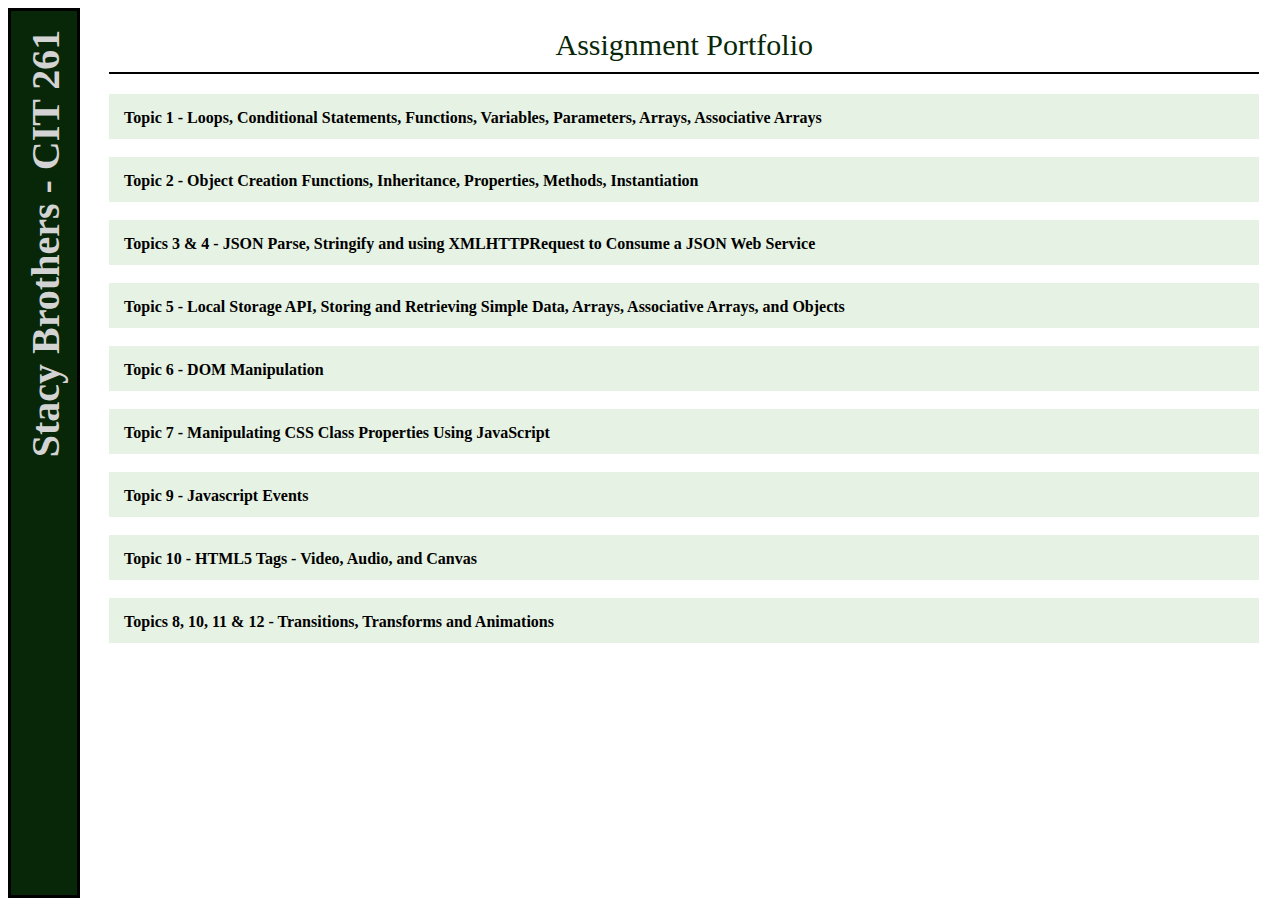
<file: index.html>
<html>
    <head>
        <title>CS 313 Assignments Portfolio</title>
        <link rel="stylesheet" type="text/css" href="./index.css">
        <link rel="stylesheet" href="https://use.fontawesome.com/releases/v5.3.1/css/all.css" integrity="sha384-mzrmE5qonljUremFsqc01SB46JvROS7bZs3IO2EmfFsd15uHvIt+Y8vEf7N7fWAU" crossorigin="anonymous">
    </head>
    <body>
        <div class="clearfix">
            <div class="header">
                <div class="header-container">
                    <div class="header-text">Stacy Brothers - CIT 261</div>                        
                </div>
            </div>
            <div class="content">
                <div class="page-title">Assignment Portfolio</div>
                <div>
                    <div>                        
                        <div class="list-header" onclick="location.href='JSBasics/assign1.html'">
                            <div class="list-header-text">Topic 1 - Loops, Conditional Statements, Functions, Variables, Parameters, Arrays, Associative Arrays</div>
                            <div class="list-header-button"><i class="fas fa-chevron-right"></i></div>
                        </div>
                        <div>&nbsp;</div>
                        <div class="list-header" onclick="location.href='JavascriptObjects/jsObj.html'">
                            <div class="list-header-text">Topic 2 - Object Creation Functions, Inheritance, Properties, Methods, Instantiation</div>
                            <div class="list-header-button"><i class="fas fa-chevron-right"></i></div>
                        </div>
                        <div>&nbsp;</div>
                        <div class="list-header" onclick="location.href='JSON/assign.html'">
                            <div class="list-header-text">Topics 3 & 4 - JSON Parse, Stringify and using XMLHTTPRequest to Consume a JSON Web Service</div>
                            <div class="list-header-button"><i class="fas fa-chevron-right"></i></div>
                        </div>  
                        <div>&nbsp;</div>
                        <div class="list-header" onclick="location.href='LocalStorage/localstore.html'">
                            <div class="list-header-text">Topic 5 - Local Storage API, Storing and Retrieving Simple Data, Arrays, Associative Arrays, and Objects</div>
                            <div class="list-header-button"><i class="fas fa-chevron-right"></i></div>
                        </div>
                        <div>&nbsp;</div>
                        <div class="list-header" onclick="location.href='Manipulation/assign.html'">
                            <div class="list-header-text">Topic 6 - DOM Manipulation</div>
                            <div class="list-header-button"><i class="fas fa-chevron-right"></i></div>
                        </div>
                        <div>&nbsp;</div>
                        <div class="list-header" onclick="location.href='CSS/assign.html'">
                            <div class="list-header-text">Topic 7 - Manipulating CSS Class Properties Using JavaScript</div>
                            <div class="list-header-button"><i class="fas fa-chevron-right"></i></div>
                        </div>
                        <div>&nbsp;</div>
                        <div class="list-header" onclick="location.href='Events/assign.html'">
                            <div class="list-header-text">Topic 9 - Javascript Events</div>
                            <div class="list-header-button"><i class="fas fa-chevron-right"></i></div>
                        </div>
                        <div>&nbsp;</div>
                        <div class="list-header" onclick="location.href='Media/assign.html'">
                            <div class="list-header-text">Topic 10 - HTML5 Tags - Video, Audio, and Canvas</div>
                            <div class="list-header-button"><i class="fas fa-chevron-right"></i></div>
                        </div>
                        <div>&nbsp;</div>
                        <div class="list-header" onclick="location.href='Transform/assign.html'">
                            <div class="list-header-text">Topics 8, 10, 11 & 12 - Transitions, Transforms and Animations</div>
                            <div class="list-header-button"><i class="fas fa-chevron-right"></i></div>
                        </div>
                    </div>                    
                </div>
            </div>
        </div>
    </body>
</html>
</file>
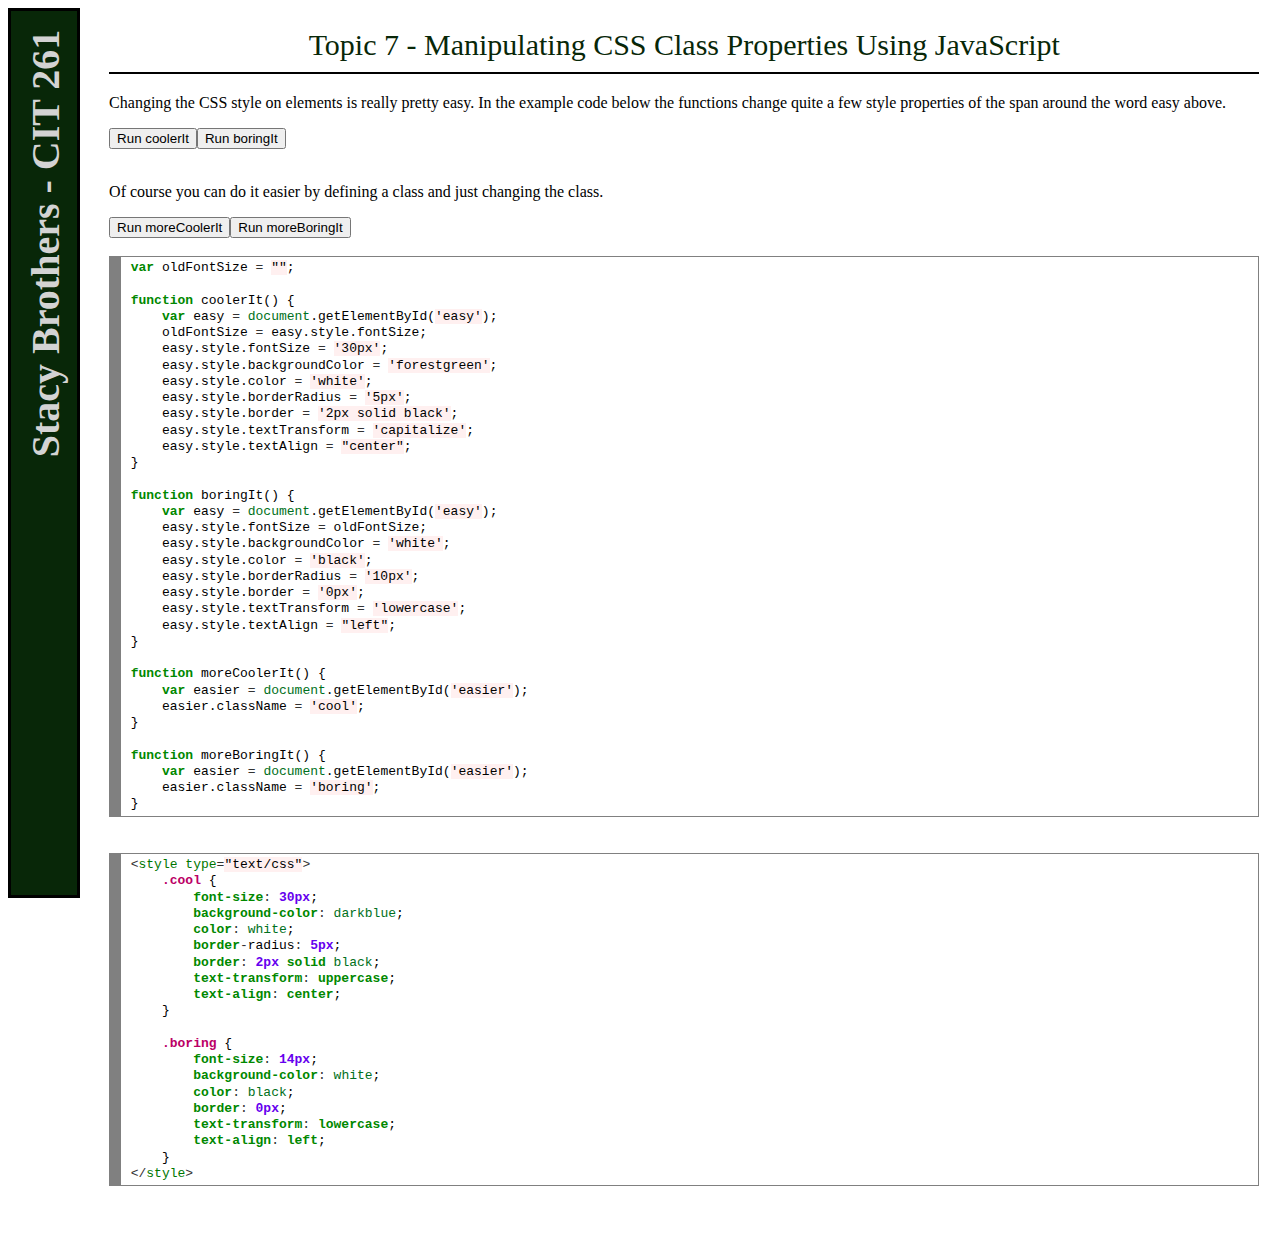
<file: CSS/assign.html>
<html>
    <head>
        <title>Manipulating CSS</title>
        <link rel="stylesheet" type="text/css" href="./../index.css">
<style type="text/css">
    .cool {
        font-size: 30px;
        background-color: darkblue;
        color: white;
        border-radius: 5px;
        border: 2px solid black;
        text-transform: uppercase;
        text-align: center;
    } 

    .boring {
        font-size: 14px;
        background-color: white;
        color: black;
        border: 0px;
        text-transform: lowercase;
        text-align: left;
    } 
</style>
    </head>
    <body>
        <div class="clearfix">
            <div class="header">
                <div class="header-container">
                    <div class="header-text">Stacy Brothers - CIT 261</div>                        
                </div>
            </div>
            <div class="content">
                <div class="page-title">Topic 7 - Manipulating CSS Class Properties Using JavaScript</div>
                <div>                    
                    <p>
                        Changing the CSS style on elements is really pretty <span id='easy'>easy</span>.  
                        In the example code below the functions change quite a few style properties of the span
                        around the word easy above.
                    </p>
                    <button onclick="coolerIt();">Run coolerIt</button><button onclick="boringIt();">Run boringIt</button>
                    <br><br>
                    <p>
                        Of course you can do it <span id='easier'>easier</span> by defining a class and just changing the class.  
                    </p>
                    <button onclick="moreCoolerIt();">Run moreCoolerIt</button><button onclick="moreBoringIt();">Run moreBoringIt</button>
                    <br><br>
                    <!-- HTML generated using hilite.me --><div style="background: #ffffff; overflow:auto;width:auto;border:solid gray;border-width:.1em .1em .1em .8em;padding:.2em .6em;"><pre style="margin: 0; line-height: 125%"><span style="color: #008800; font-weight: bold">var</span> oldFontSize <span style="color: #333333">=</span> <span style="background-color: #fff0f0">&quot;&quot;</span>;            
            
<span style="color: #008800; font-weight: bold">function</span> coolerIt() {
    <span style="color: #008800; font-weight: bold">var</span> easy <span style="color: #333333">=</span> <span style="color: #007020">document</span>.getElementById(<span style="background-color: #fff0f0">&#39;easy&#39;</span>);
    oldFontSize <span style="color: #333333">=</span> easy.style.fontSize;
    easy.style.fontSize <span style="color: #333333">=</span> <span style="background-color: #fff0f0">&#39;30px&#39;</span>;
    easy.style.backgroundColor <span style="color: #333333">=</span> <span style="background-color: #fff0f0">&#39;forestgreen&#39;</span>;
    easy.style.color <span style="color: #333333">=</span> <span style="background-color: #fff0f0">&#39;white&#39;</span>;
    easy.style.borderRadius <span style="color: #333333">=</span> <span style="background-color: #fff0f0">&#39;5px&#39;</span>;
    easy.style.border <span style="color: #333333">=</span> <span style="background-color: #fff0f0">&#39;2px solid black&#39;</span>;
    easy.style.textTransform <span style="color: #333333">=</span> <span style="background-color: #fff0f0">&#39;capitalize&#39;</span>;
    easy.style.textAlign <span style="color: #333333">=</span> <span style="background-color: #fff0f0">&quot;center&quot;</span>;
}   

<span style="color: #008800; font-weight: bold">function</span> boringIt() {
    <span style="color: #008800; font-weight: bold">var</span> easy <span style="color: #333333">=</span> <span style="color: #007020">document</span>.getElementById(<span style="background-color: #fff0f0">&#39;easy&#39;</span>);
    easy.style.fontSize <span style="color: #333333">=</span> oldFontSize;
    easy.style.backgroundColor <span style="color: #333333">=</span> <span style="background-color: #fff0f0">&#39;white&#39;</span>;
    easy.style.color <span style="color: #333333">=</span> <span style="background-color: #fff0f0">&#39;black&#39;</span>;
    easy.style.borderRadius <span style="color: #333333">=</span> <span style="background-color: #fff0f0">&#39;10px&#39;</span>;
    easy.style.border <span style="color: #333333">=</span> <span style="background-color: #fff0f0">&#39;0px&#39;</span>;
    easy.style.textTransform <span style="color: #333333">=</span> <span style="background-color: #fff0f0">&#39;lowercase&#39;</span>;
    easy.style.textAlign <span style="color: #333333">=</span> <span style="background-color: #fff0f0">&quot;left&quot;</span>;
}

<span style="color: #008800; font-weight: bold">function</span> moreCoolerIt() {
    <span style="color: #008800; font-weight: bold">var</span> easier <span style="color: #333333">=</span> <span style="color: #007020">document</span>.getElementById(<span style="background-color: #fff0f0">&#39;easier&#39;</span>);
    easier.className <span style="color: #333333">=</span> <span style="background-color: #fff0f0">&#39;cool&#39;</span>;
}

<span style="color: #008800; font-weight: bold">function</span> moreBoringIt() {
    <span style="color: #008800; font-weight: bold">var</span> easier <span style="color: #333333">=</span> <span style="color: #007020">document</span>.getElementById(<span style="background-color: #fff0f0">&#39;easier&#39;</span>);
    easier.className <span style="color: #333333">=</span> <span style="background-color: #fff0f0">&#39;boring&#39;</span>;
}
</pre></div>
                    <br><br>
                    <!-- HTML generated using hilite.me --><div style="background: #ffffff; overflow:auto;width:auto;border:solid gray;border-width:.1em .1em .1em .8em;padding:.2em .6em;"><pre style="margin: 0; line-height: 125%"><span style="color: #333333">&lt;</span><span style="color: #007700">style</span> <span style="color: #007700">type</span><span style="color: #333333">=</span><span style="background-color: #fff0f0">&quot;text/css&quot;</span><span style="color: #333333">&gt;</span>
    <span style="color: #BB0066; font-weight: bold">.cool</span> {
        <span style="color: #008800; font-weight: bold">font-size</span><span style="color: #333333">:</span> <span style="color: #6600EE; font-weight: bold">30px</span>;
        <span style="color: #008800; font-weight: bold">background-color</span><span style="color: #333333">:</span> <span style="color: #007020">darkblue</span>;
        <span style="color: #008800; font-weight: bold">color</span><span style="color: #333333">:</span> <span style="color: #007020">white</span>;
        <span style="color: #008800; font-weight: bold">border</span><span style="color: #333333">-</span>radius<span style="color: #333333">:</span> <span style="color: #6600EE; font-weight: bold">5px</span>;
        <span style="color: #008800; font-weight: bold">border</span><span style="color: #333333">:</span> <span style="color: #6600EE; font-weight: bold">2px</span> <span style="color: #008800; font-weight: bold">solid</span> <span style="color: #007020">black</span>;
        <span style="color: #008800; font-weight: bold">text-transform</span><span style="color: #333333">:</span> <span style="color: #008800; font-weight: bold">uppercase</span>;
        <span style="color: #008800; font-weight: bold">text-align</span><span style="color: #333333">:</span> <span style="color: #008800; font-weight: bold">center</span>;
    } 

    <span style="color: #BB0066; font-weight: bold">.boring</span> {
        <span style="color: #008800; font-weight: bold">font-size</span><span style="color: #333333">:</span> <span style="color: #6600EE; font-weight: bold">14px</span>;
        <span style="color: #008800; font-weight: bold">background-color</span><span style="color: #333333">:</span> <span style="color: #007020">white</span>;
        <span style="color: #008800; font-weight: bold">color</span><span style="color: #333333">:</span> <span style="color: #007020">black</span>;
        <span style="color: #008800; font-weight: bold">border</span><span style="color: #333333">:</span> <span style="color: #6600EE; font-weight: bold">0px</span>;
        <span style="color: #008800; font-weight: bold">text-transform</span><span style="color: #333333">:</span> <span style="color: #008800; font-weight: bold">lowercase</span>;
        <span style="color: #008800; font-weight: bold">text-align</span><span style="color: #333333">:</span> <span style="color: #008800; font-weight: bold">left</span>;
    } 
<span style="color: #333333">&lt;/</span><span style="color: #007700">style</span><span style="color: #333333">&gt;</span>
</pre></div>


                    <br><br><br>                    
                </div>
            </div>
        </div>
        <script type="text/javascript">
var oldFontSize = "";            
            
function coolerIt() {
    var easy = document.getElementById('easy');
    oldFontSize = easy.style.fontSize;
    easy.style.fontSize = '30px';
    easy.style.backgroundColor = 'forestgreen';
    easy.style.color = 'white';
    easy.style.borderRadius = '5px';
    easy.style.border = '2px solid black';
    easy.style.textTransform = 'capitalize';
    easy.style.textAlign = "center";
}   

function boringIt() {
    var easy = document.getElementById('easy');
    easy.style.fontSize = oldFontSize;
    easy.style.backgroundColor = 'white';
    easy.style.color = 'black';
    easy.style.borderRadius = '10px';
    easy.style.border = '0px';
    easy.style.textTransform = 'lowercase';
    easy.style.textAlign = "left";
}

function moreCoolerIt() {
    var easier = document.getElementById('easier');
    easier.className = 'cool';
}

function moreBoringIt() {
    var easier = document.getElementById('easier');
    easier.className = 'boring';
}

        </script>
    </body>
</html>
</file>
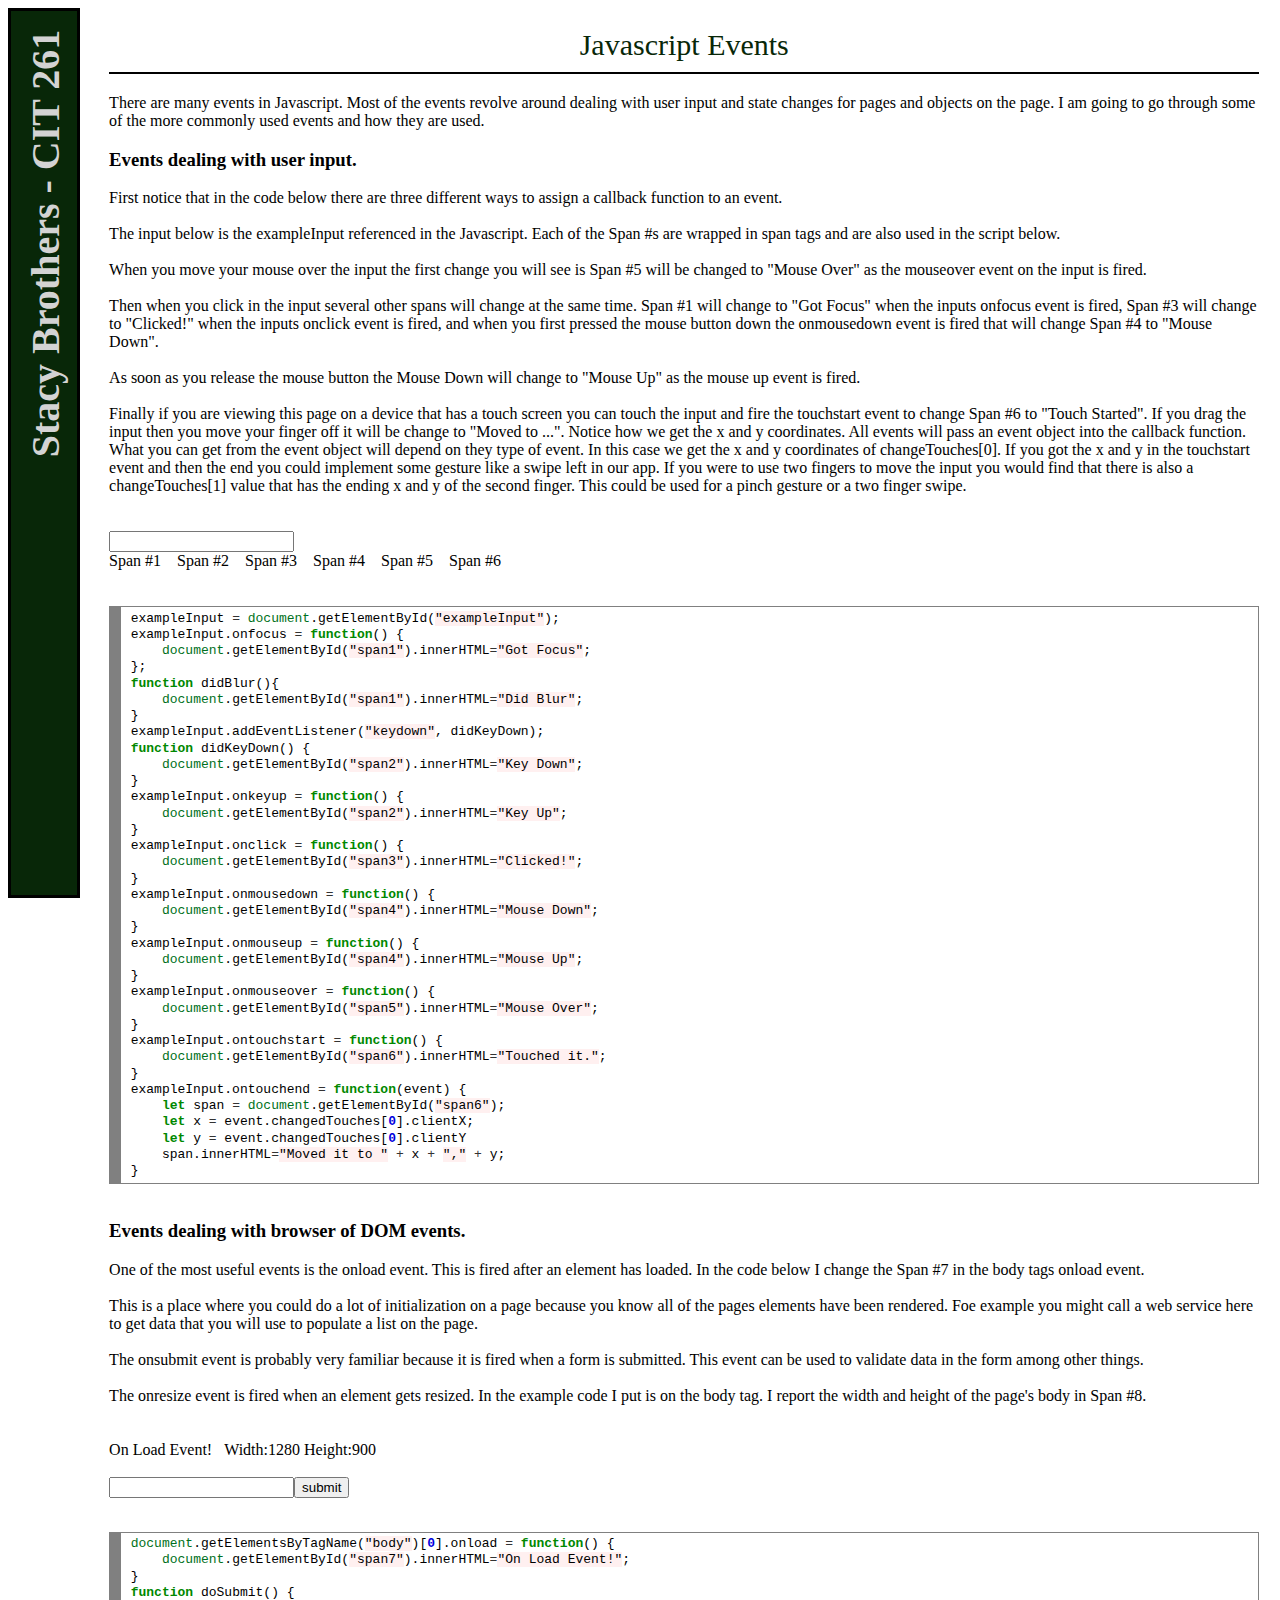
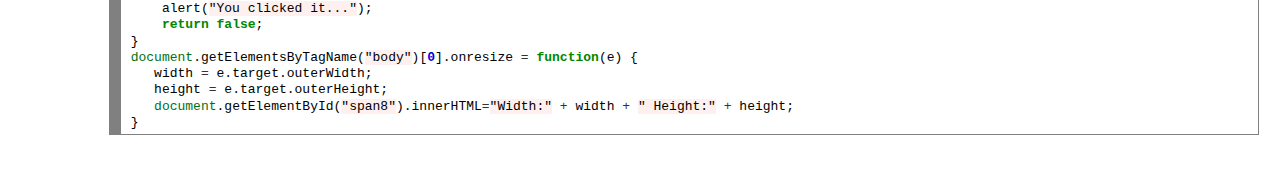
<file: Events/assign.html>
<html>
    <head>
        <title>Javascript Basics</title>
        <link rel="stylesheet" type="text/css" href="./../index.css">        
    </head>
    <body>
        <div class="clearfix">
            <div class="header">
                <div class="header-container">
                    <div class="header-text">Stacy Brothers - CIT 261</div>                        
                </div>
            </div>
            <div class="content">
                <div class="page-title">Javascript Events</div>
                <div>
                    There are many events in Javascript.  Most of the events revolve around dealing with user input 
                    and state changes for pages and objects on the page.  I am going to go through some of the more 
                    commonly used events and how they are used.                                        
                </div>
                <div><h3>Events dealing with user input.</h3></div>
                <div>
                    First notice that in the code below there are three different ways to assign a callback function to an event.<br><br>
                    The input below is the exampleInput referenced in the Javascript.  Each of the Span #s are wrapped in span tags 
                    and are also used in the script below.<br><br>When you move your mouse over the input the first change you will see is Span #5
                    will be changed to "Mouse Over" as the mouseover event on the input is fired.<br><br>Then when you click in the input several 
                    other spans will change at the same time.  Span #1 will change to "Got Focus" when the inputs onfocus event is fired, Span #3
                    will change to "Clicked!" when the inputs onclick event is fired, and when you first pressed the mouse button down the onmousedown 
                    event is fired that will change Span #4 to "Mouse Down".<br><br>As soon as you release the mouse button the Mouse Down will change to "Mouse Up" 
                    as the mouse up event is fired.<br><br>Finally if you are viewing this page on a device that has a touch screen you can touch the input and fire 
                    the touchstart event to change Span #6 to "Touch Started".  If you drag the input then you move your finger off it will be change to "Moved to ...".  
                    Notice how we get the x and y coordinates.  All events will pass an event object into the callback function.  What you can get from the event object will 
                    depend on they type of event.  In this case we get the x and y coordinates of changeTouches[0].  If you got the x and y in the touchstart event and then the 
                    end you could implement some gesture like a swipe left in our app.   If you were to use two fingers to move the input you would 
                    find that there is also a changeTouches[1] value that has the ending x and y of the second finger.  This could be used for a pinch gesture or a two finger swipe.<br><br><br>
                    <input type="text" id="exampleInput" onblur="didBlur();"><br>
                    <span id="span1">Span #1</span>&nbsp;&nbsp;&nbsp;
                    <span id="span2">Span #2</span>&nbsp;&nbsp;&nbsp;
                    <span id="span3">Span #3</span>&nbsp;&nbsp;&nbsp;
                    <span id="span4">Span #4</span>&nbsp;&nbsp;&nbsp;
                    <span id="span5">Span #5</span>&nbsp;&nbsp;&nbsp;
                    <span id="span6">Span #6</span>&nbsp;&nbsp;&nbsp;
                    <br><br><br>
                    <!-- HTML generated using hilite.me --><div style="background: #ffffff; overflow:auto;width:auto;border:solid gray;border-width:.1em .1em .1em .8em;padding:.2em .6em;"><pre style="margin: 0; line-height: 125%">exampleInput <span style="color: #333333">=</span> <span style="color: #007020">document</span>.getElementById(<span style="background-color: #fff0f0">&quot;exampleInput&quot;</span>);
exampleInput.onfocus <span style="color: #333333">=</span> <span style="color: #008800; font-weight: bold">function</span>() {
    <span style="color: #007020">document</span>.getElementById(<span style="background-color: #fff0f0">&quot;span1&quot;</span>).innerHTML<span style="color: #333333">=</span><span style="background-color: #fff0f0">&quot;Got Focus&quot;</span>;
};            
<span style="color: #008800; font-weight: bold">function</span> didBlur(){ 
    <span style="color: #007020">document</span>.getElementById(<span style="background-color: #fff0f0">&quot;span1&quot;</span>).innerHTML<span style="color: #333333">=</span><span style="background-color: #fff0f0">&quot;Did Blur&quot;</span>;
}
exampleInput.addEventListener(<span style="background-color: #fff0f0">&quot;keydown&quot;</span>, didKeyDown);
<span style="color: #008800; font-weight: bold">function</span> didKeyDown() { 
    <span style="color: #007020">document</span>.getElementById(<span style="background-color: #fff0f0">&quot;span2&quot;</span>).innerHTML<span style="color: #333333">=</span><span style="background-color: #fff0f0">&quot;Key Down&quot;</span>;
}
exampleInput.onkeyup <span style="color: #333333">=</span> <span style="color: #008800; font-weight: bold">function</span>() {
    <span style="color: #007020">document</span>.getElementById(<span style="background-color: #fff0f0">&quot;span2&quot;</span>).innerHTML<span style="color: #333333">=</span><span style="background-color: #fff0f0">&quot;Key Up&quot;</span>;
}
exampleInput.onclick <span style="color: #333333">=</span> <span style="color: #008800; font-weight: bold">function</span>() {
    <span style="color: #007020">document</span>.getElementById(<span style="background-color: #fff0f0">&quot;span3&quot;</span>).innerHTML<span style="color: #333333">=</span><span style="background-color: #fff0f0">&quot;Clicked!&quot;</span>;
}
exampleInput.onmousedown <span style="color: #333333">=</span> <span style="color: #008800; font-weight: bold">function</span>() {
    <span style="color: #007020">document</span>.getElementById(<span style="background-color: #fff0f0">&quot;span4&quot;</span>).innerHTML<span style="color: #333333">=</span><span style="background-color: #fff0f0">&quot;Mouse Down&quot;</span>;
}
exampleInput.onmouseup <span style="color: #333333">=</span> <span style="color: #008800; font-weight: bold">function</span>() {
    <span style="color: #007020">document</span>.getElementById(<span style="background-color: #fff0f0">&quot;span4&quot;</span>).innerHTML<span style="color: #333333">=</span><span style="background-color: #fff0f0">&quot;Mouse Up&quot;</span>;
}
exampleInput.onmouseover <span style="color: #333333">=</span> <span style="color: #008800; font-weight: bold">function</span>() {
    <span style="color: #007020">document</span>.getElementById(<span style="background-color: #fff0f0">&quot;span5&quot;</span>).innerHTML<span style="color: #333333">=</span><span style="background-color: #fff0f0">&quot;Mouse Over&quot;</span>;
}
exampleInput.ontouchstart <span style="color: #333333">=</span> <span style="color: #008800; font-weight: bold">function</span>() {
    <span style="color: #007020">document</span>.getElementById(<span style="background-color: #fff0f0">&quot;span6&quot;</span>).innerHTML<span style="color: #333333">=</span><span style="background-color: #fff0f0">&quot;Touched it.&quot;</span>;
}
exampleInput.ontouchend <span style="color: #333333">=</span> <span style="color: #008800; font-weight: bold">function</span>(event) {
    <span style="color: #008800; font-weight: bold">let</span> span <span style="color: #333333">=</span> <span style="color: #007020">document</span>.getElementById(<span style="background-color: #fff0f0">&quot;span6&quot;</span>);
    <span style="color: #008800; font-weight: bold">let</span> x <span style="color: #333333">=</span> event.changedTouches[<span style="color: #0000DD; font-weight: bold">0</span>].clientX;
    <span style="color: #008800; font-weight: bold">let</span> y <span style="color: #333333">=</span> event.changedTouches[<span style="color: #0000DD; font-weight: bold">0</span>].clientY
    span.innerHTML<span style="color: #333333">=</span><span style="background-color: #fff0f0">&quot;Moved it to &quot;</span> <span style="color: #333333">+</span> x <span style="color: #333333">+</span> <span style="background-color: #fff0f0">&quot;,&quot;</span> <span style="color: #333333">+</span> y;
}
</pre></div>
<br>
                </div>
                <div><h3>Events dealing with browser of DOM events.</h3></div>
                <div>
                    One of the most useful events is the onload event.  This is fired after an element has loaded.  In the code below I change the Span #7 in the body tags onload event.<br><br>
                    This is a place where you could do a lot of initialization on a page because you know all of the pages elements have been rendered.  Foe example you might call a web service 
                    here to get data that you will use to populate a list on the page.<br><br>
                    The onsubmit event is probably very familiar because it is fired when a form is submitted.  This event can be used to validate data in the form among other things.<br><br>
                    The onresize event is fired when an element gets resized.  In the example code I put is on the body tag.  I report the width and height of the page's body in Span #8.<br><br><br>
                    
                    <span id="span7">Span #7</span>&nbsp;&nbsp;&nbsp;<span id="span8">Span #8</span><br><br>
                    <form onsubmit="doSubmit()"><input type="text"><button>submit</button></form>   
                    <br>
                    <!-- HTML generated using hilite.me --><div style="background: #ffffff; overflow:auto;width:auto;border:solid gray;border-width:.1em .1em .1em .8em;padding:.2em .6em;"><pre style="margin: 0; line-height: 125%"><span style="color: #007020">document</span>.getElementsByTagName(<span style="background-color: #fff0f0">&quot;body&quot;</span>)[<span style="color: #0000DD; font-weight: bold">0</span>].onload <span style="color: #333333">=</span> <span style="color: #008800; font-weight: bold">function</span>() {
    <span style="color: #007020">document</span>.getElementById(<span style="background-color: #fff0f0">&quot;span7&quot;</span>).innerHTML<span style="color: #333333">=</span><span style="background-color: #fff0f0">&quot;On Load Event!&quot;</span>;
}
<span style="color: #008800; font-weight: bold">function</span> doSubmit() {    
    alert(<span style="background-color: #fff0f0">&quot;You clicked it...&quot;</span>);
    <span style="color: #008800; font-weight: bold">return</span> <span style="color: #008800; font-weight: bold">false</span>;
}
<span style="color: #007020">document</span>.getElementsByTagName(<span style="background-color: #fff0f0">&quot;body&quot;</span>)[<span style="color: #0000DD; font-weight: bold">0</span>].onresize <span style="color: #333333">=</span> <span style="color: #008800; font-weight: bold">function</span>(e) {
   width <span style="color: #333333">=</span> e.target.outerWidth;
   height <span style="color: #333333">=</span> e.target.outerHeight;
   <span style="color: #007020">document</span>.getElementById(<span style="background-color: #fff0f0">&quot;span8&quot;</span>).innerHTML<span style="color: #333333">=</span><span style="background-color: #fff0f0">&quot;Width:&quot;</span> <span style="color: #333333">+</span> width <span style="color: #333333">+</span> <span style="background-color: #fff0f0">&quot; Height:&quot;</span> <span style="color: #333333">+</span> height;
}
</pre></div><br><br><br>

                </div>
            </div>
        </div>
        <script type="text/javascript">
exampleInput = document.getElementById("exampleInput");
exampleInput.onfocus = function() {
    document.getElementById("span1").innerHTML="Got Focus";
};            
function didBlur(){ 
    document.getElementById("span1").innerHTML="Did Blur";
}
exampleInput.addEventListener("keydown", didKeyDown);
function didKeyDown() { 
    document.getElementById("span2").innerHTML="Key Down";
}
exampleInput.onkeyup = function() {
    document.getElementById("span2").innerHTML="Key Up";
}
exampleInput.onclick = function() {
    document.getElementById("span3").innerHTML="Clicked!";
}
exampleInput.onmousedown = function() {
    document.getElementById("span4").innerHTML="Mouse Down";
}
exampleInput.onmouseup = function() {
    document.getElementById("span4").innerHTML="Mouse Up";
}
exampleInput.onmouseover = function() {
    document.getElementById("span5").innerHTML="Mouse Over";
}
exampleInput.ontouchstart = function() {
    document.getElementById("span6").innerHTML="Touched it.";
}
exampleInput.ontouchend = function(event) {
    let span = document.getElementById("span6");
    let x = event.changedTouches[0].clientX;
    let y = event.changedTouches[0].clientY
    span.innerHTML="Moved it to " + x + "," + y;
}

document.getElementsByTagName("body")[0].onload = function() {
    document.getElementById("span7").innerHTML="On Load Event!";
}
function doSubmit() {    
    alert("You clicked it...");
    return false;
}
document.getElementsByTagName("body")[0].onresize = function(e) {
   width = e.target.outerWidth;
   height = e.target.outerHeight;
   document.getElementById("span8").innerHTML="Width:" + width + " Height:" + height;
}

        </script>
    </body>
</html>
</file>
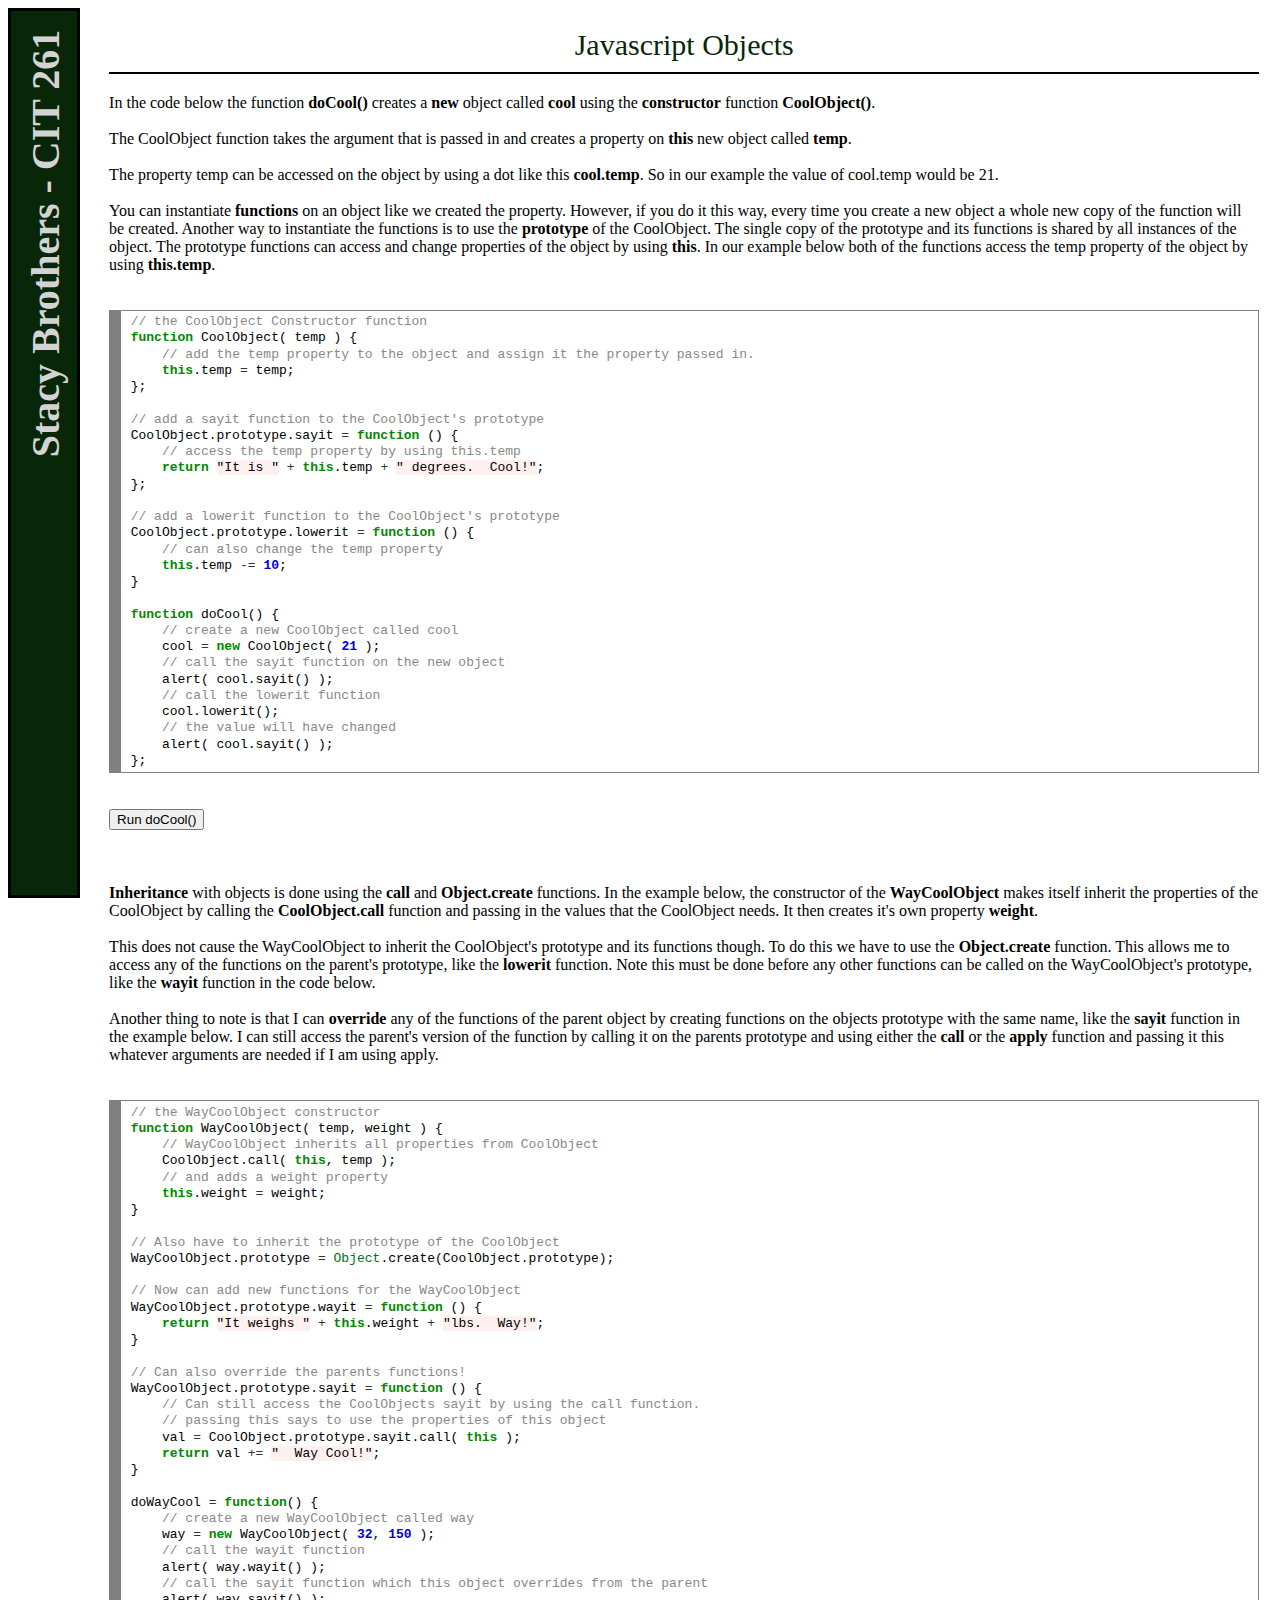
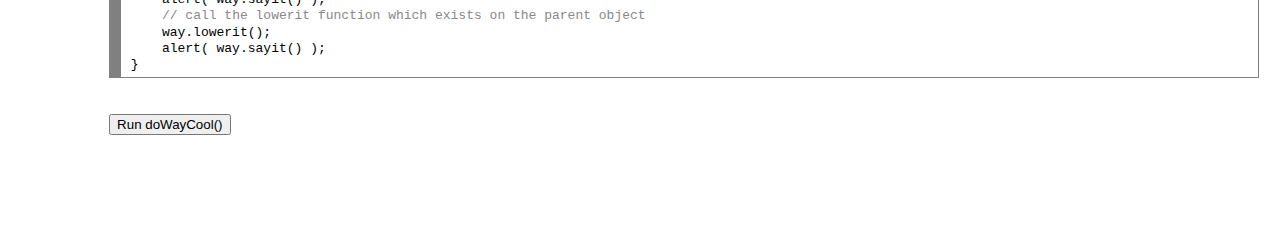
<file: JavascriptObjects/jsObj.html>
<html>
    <head>
        <title>Javascript Objects</title>
        <link rel="stylesheet" type="text/css" href="./../index.css">
        <link rel="stylesheet" href="https://use.fontawesome.com/releases/v5.3.1/css/all.css" integrity="sha384-mzrmE5qonljUremFsqc01SB46JvROS7bZs3IO2EmfFsd15uHvIt+Y8vEf7N7fWAU" crossorigin="anonymous">
    </head>
    <body>
        <div class="clearfix">
            <div class="header">
                <div class="header-container">
                    <div class="header-text">Stacy Brothers - CIT 261</div>                        
                </div>
            </div>
            <div class="content">
                <div class="page-title">Javascript Objects</div>
                <div>
                    <div>In the code below the function <b>doCool()</b> creates a <b>new</b> object called <b>cool</b> using the <b>constructor</b> function <b>CoolObject()</b>.  <br><br>
                        The CoolObject function takes the argument that is passed in and creates a property on <b>this</b> new object called <b>temp</b>.  <br><br>
                        The property temp can be accessed on the object by using a dot like this <b>cool.temp</b>.  So in our example the value of cool.temp would be 21.  <br><br>
                        You can instantiate <b>functions</b> on an object like we created the property.  However, if you do it this way, every time you create a new object a
                        whole new copy of the function will be created.  Another way to instantiate the functions is to use the <b>prototype</b> of the CoolObject.  
                        The single copy of the prototype and its functions is shared by all instances of the object.  The prototype functions can access and 
                        change properties of the object by using <b>this</b>.  In our example below both of the functions access the temp property of the object by using <b>this.temp</b>.</div>
                    <br><br>
                    <!-- HTML generated using hilite.me -->
                    <div style="background: #ffffff; overflow:auto;width:auto;border:solid gray;border-width:.1em .1em .1em .8em;padding:.2em .6em;">
<pre style="margin: 0; line-height: 125%"><span style="color: #888888">// the CoolObject Constructor function            </span>
<span style="color: #008800; font-weight: bold">function</span> CoolObject( temp ) {
    <span style="color: #888888">// add the temp property to the object and assign it the property passed in.</span>
    <span style="color: #008800; font-weight: bold">this</span>.temp <span style="color: #333333">=</span> temp;
};

<span style="color: #888888">// add a sayit function to the CoolObject&#39;s prototype</span>
CoolObject.prototype.sayit <span style="color: #333333">=</span> <span style="color: #008800; font-weight: bold">function</span> () {
    <span style="color: #888888">// access the temp property by using this.temp</span>
    <span style="color: #008800; font-weight: bold">return</span> <span style="background-color: #fff0f0">&quot;It is &quot;</span> <span style="color: #333333">+</span> <span style="color: #008800; font-weight: bold">this</span>.temp <span style="color: #333333">+</span> <span style="background-color: #fff0f0">&quot; degrees.  Cool!&quot;</span>;
};

<span style="color: #888888">// add a lowerit function to the CoolObject&#39;s prototype</span>
CoolObject.prototype.lowerit <span style="color: #333333">=</span> <span style="color: #008800; font-weight: bold">function</span> () {
    <span style="color: #888888">// can also change the temp property</span>
    <span style="color: #008800; font-weight: bold">this</span>.temp <span style="color: #333333">-=</span> <span style="color: #0000DD; font-weight: bold">10</span>;
}

<span style="color: #008800; font-weight: bold">function</span> doCool() {
    <span style="color: #888888">// create a new CoolObject called cool</span>
    cool <span style="color: #333333">=</span> <span style="color: #008800; font-weight: bold">new</span> CoolObject( <span style="color: #0000DD; font-weight: bold">21</span> );
    <span style="color: #888888">// call the sayit function on the new object</span>
    alert( cool.sayit() );
    <span style="color: #888888">// call the lowerit function</span>
    cool.lowerit();
    <span style="color: #888888">// the value will have changed</span>
    alert( cool.sayit() );
};
</pre>
                    </div>
                    <br><br>
                    <button onclick="doCool();">Run doCool()</button>
                    <br><br><br><br>
                    <div>
                        <b>Inheritance</b> with objects is done using the <b>call</b> and <b>Object.create</b> functions.  In the example below, the constructor of the 
                        <b>WayCoolObject</b> makes itself inherit the properties of the CoolObject by calling the <b>CoolObject.call</b> function and passing in the values
                        that the CoolObject needs.  It then creates it's own property <b>weight</b>.  <br><br>
                        This does not cause the WayCoolObject to inherit the CoolObject's prototype and its functions though.  To do this we have to use the <b>Object.create</b> function.  
                        This allows me to access any of the functions on the parent's prototype, like the <b>lowerit</b> function.  Note this must be done before any other functions can be called on the WayCoolObject's prototype, like the <b>wayit</b> function in the code below.<br><br>
                        Another thing to note is that I can <b>override</b> any of the functions of the parent object by creating functions on the objects prototype with the 
                        same name, like the <b>sayit</b> function in the example below.  I can still access the parent's version of the function by calling it on the parents 
                        prototype and using either the <b>call</b> or the <b>apply</b> function and passing it this whatever arguments are needed if I am using apply.<br>                        
                    </div>
                    <br><br>
                    <!-- HTML generated using hilite.me -->
                    <div style="background: #ffffff; overflow:auto;width:auto;border:solid gray;border-width:.1em .1em .1em .8em;padding:.2em .6em;">
<pre style="margin: 0; line-height: 125%"><span style="color: #888888">// the WayCoolObject constructor</span>
<span style="color: #008800; font-weight: bold">function</span> WayCoolObject( temp, weight ) {
    <span style="color: #888888">// WayCoolObject inherits all properties from CoolObject</span>
    CoolObject.call( <span style="color: #008800; font-weight: bold">this</span>, temp );
    <span style="color: #888888">// and adds a weight property</span>
    <span style="color: #008800; font-weight: bold">this</span>.weight <span style="color: #333333">=</span> weight;
}

<span style="color: #888888">// Also have to inherit the prototype of the CoolObject</span>
WayCoolObject.prototype <span style="color: #333333">=</span> <span style="color: #007020">Object</span>.create(CoolObject.prototype);

<span style="color: #888888">// Now can add new functions for the WayCoolObject</span>
WayCoolObject.prototype.wayit <span style="color: #333333">=</span> <span style="color: #008800; font-weight: bold">function</span> () {
    <span style="color: #008800; font-weight: bold">return</span> <span style="background-color: #fff0f0">&quot;It weighs &quot;</span> <span style="color: #333333">+</span> <span style="color: #008800; font-weight: bold">this</span>.weight <span style="color: #333333">+</span> <span style="background-color: #fff0f0">&quot;lbs.  Way!&quot;</span>;
}

<span style="color: #888888">// Can also override the parents functions!</span>
WayCoolObject.prototype.sayit <span style="color: #333333">=</span> <span style="color: #008800; font-weight: bold">function</span> () {
    <span style="color: #888888">// Can still access the CoolObjects sayit by using the call function.  </span>
    <span style="color: #888888">// passing this says to use the properties of this object</span>
    val <span style="color: #333333">=</span> CoolObject.prototype.sayit.call( <span style="color: #008800; font-weight: bold">this</span> );
    <span style="color: #008800; font-weight: bold">return</span> val <span style="color: #333333">+=</span> <span style="background-color: #fff0f0">&quot;  Way Cool!&quot;</span>;
}

doWayCool <span style="color: #333333">=</span> <span style="color: #008800; font-weight: bold">function</span>() {
    <span style="color: #888888">// create a new WayCoolObject called way</span>
    way <span style="color: #333333">=</span> <span style="color: #008800; font-weight: bold">new</span> WayCoolObject( <span style="color: #0000DD; font-weight: bold">32</span>, <span style="color: #0000DD; font-weight: bold">150</span> );
    <span style="color: #888888">// call the wayit function</span>
    alert( way.wayit() );
    <span style="color: #888888">// call the sayit function which this object overrides from the parent</span>
    alert( way.sayit() );
    <span style="color: #888888">// call the lowerit function which exists on the parent object</span>
    way.lowerit();
    alert( way.sayit() );
}
</pre>
                    </div>
                    <br><br>
                    <button onclick="doWayCool();">Run doWayCool()</button><br><br><br><br><br><br>
                </div>
            </div>
        </div>
        
        <script type="text/javascript">
// the CoolObject Constructor function            
function CoolObject( temp ) {
    // add the temp property to the object and assign it the property passed in.
    this.temp = temp;
};

// add a sayit function to the CoolObject's prototype
CoolObject.prototype.sayit = function () {
    // access the temp property by using this.temp
    return "It is " + this.temp + " degrees.  Cool!";
};

// add a lowerit function to the CoolObject's prototype
CoolObject.prototype.lowerit = function () {
    // can also change the temp property
    this.temp -= 10;
}

function doCool() {
    // create a new CoolObject called cool
    cool = new CoolObject( 21 );
    // call the sayit function on the new object
    alert( cool.sayit() );
    // call the lowerit function
    cool.lowerit();
    // the value will have changed
    alert( cool.sayit() );
};

// the WayCoolObject constructor
function WayCoolObject( temp, weight ) {
    // WayCoolObject inherits all properties from CoolObject
    CoolObject.call( this, temp );
    // and adds a weight property
    this.weight = weight;
}

// Also have to inherit the prototype of the CoolObject
WayCoolObject.prototype = Object.create(CoolObject.prototype);

// Now can add new functions for the WayCoolObject
WayCoolObject.prototype.wayit = function () {
    return "It weighs " + this.weight + "lbs.  Way!";
}

// Can also override the parents functions!
WayCoolObject.prototype.sayit = function () {
    // Can still access the CoolObjects sayit by using the call function.  
    // passing this says to use the properties of this object
    val = CoolObject.prototype.sayit.call( this );
    return val += "  Way Cool!";
}

doWayCool = function() {
    // create a new WayCoolObject called way
    way = new WayCoolObject( 32, 150 );
    // call the wayit function
    alert( way.wayit() );
    // call the sayit function which this object overrides from the parent
    alert( way.sayit() );
    // call the lowerit function which exists on the parent object
    way.lowerit();
    alert( way.sayit() );
}

        </script>
    </body>
</html>
</file>
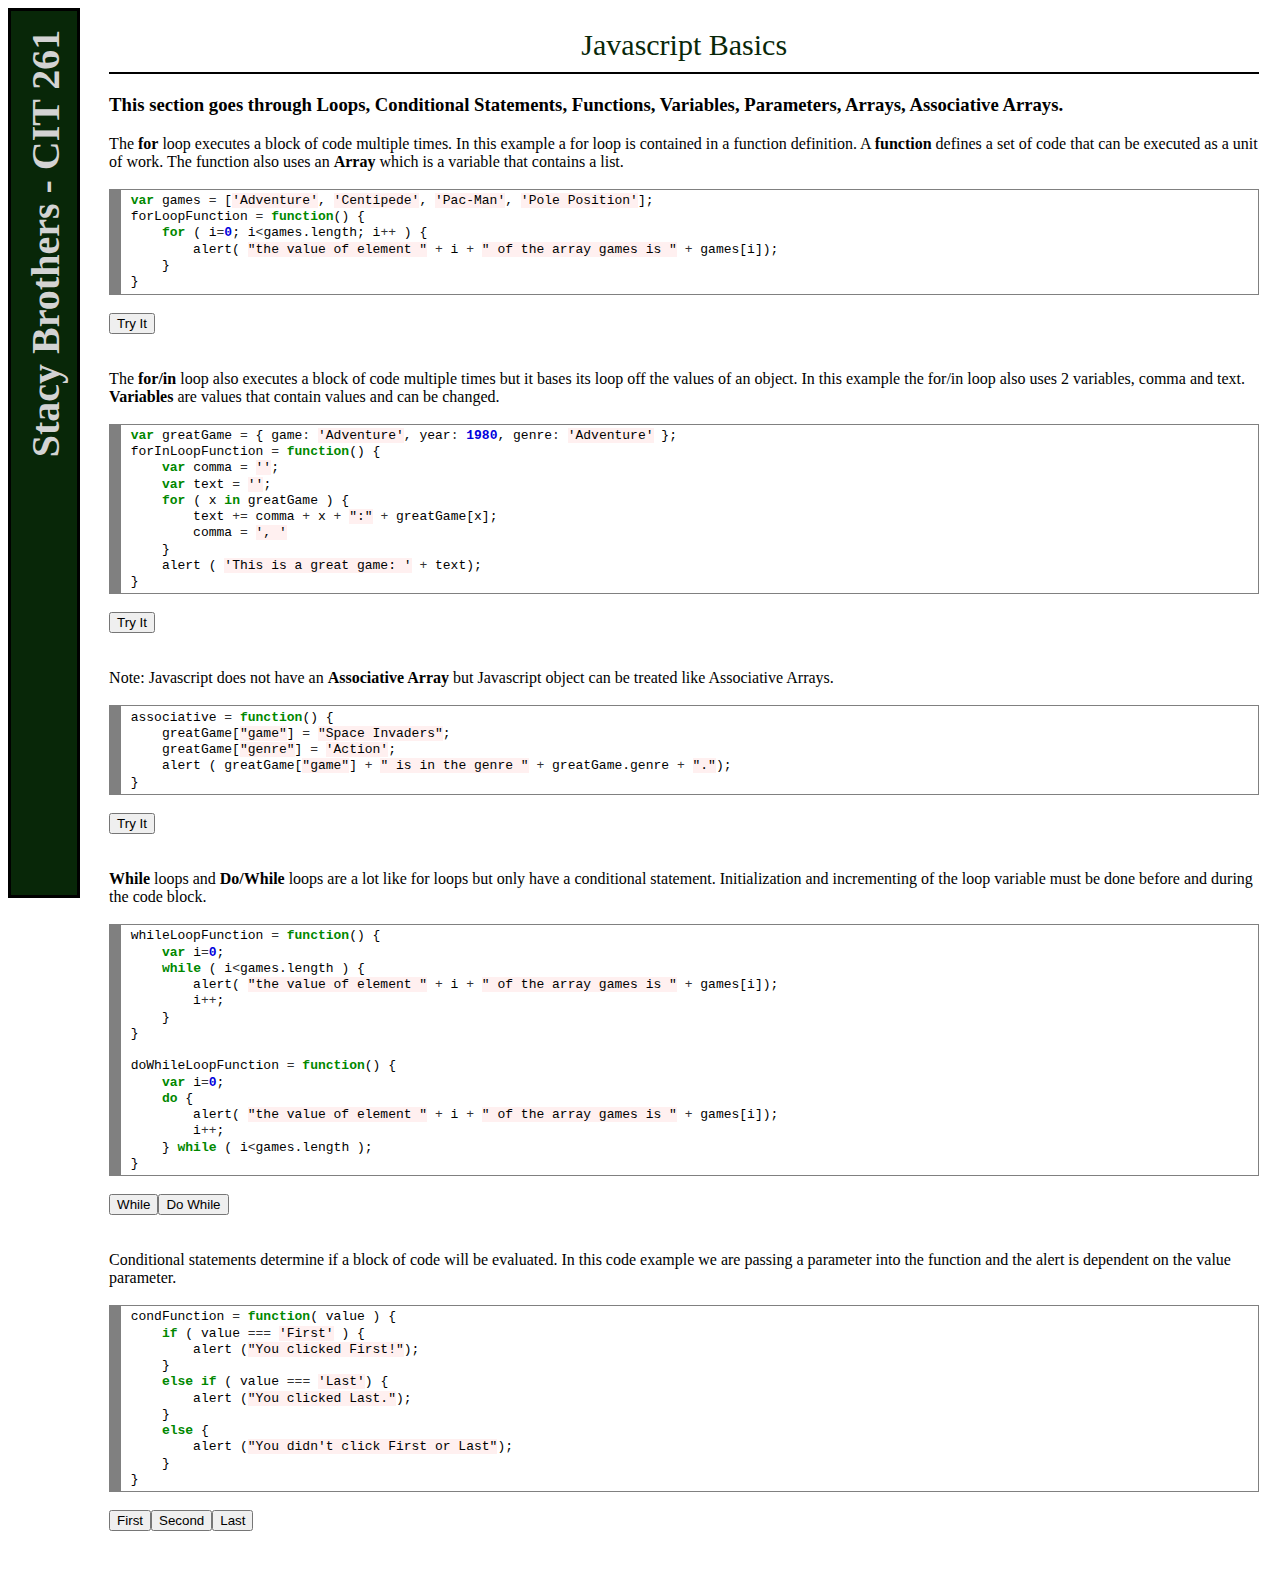
<file: JSBasics/assign1.html>
<html>
    <head>
        <title>Javascript Basics</title>
        <link rel="stylesheet" type="text/css" href="./../index.css">
        <link rel="stylesheet" href="https://use.fontawesome.com/releases/v5.3.1/css/all.css" integrity="sha384-mzrmE5qonljUremFsqc01SB46JvROS7bZs3IO2EmfFsd15uHvIt+Y8vEf7N7fWAU" crossorigin="anonymous">
    </head>
    <body>
        <div class="clearfix">
            <div class="header">
                <div class="header-container">
                    <div class="header-text">Stacy Brothers - CIT 261</div>                        
                </div>
            </div>
            <div class="content">
                <div class="page-title">Javascript Basics</div>
                <div>
                    <div><h3>This section goes through Loops, Conditional Statements, Functions, Variables, Parameters, Arrays, Associative Arrays.</h3></div>                    
                    <div>The <b>for</b> loop executes a block of code multiple times.  In this example a for loop is contained in a function definition.  A <b>function</b> defines a set of code that can be executed as a unit of work.  The function also uses an <b>Array</b> which is a variable that contains a list.<br><br></div>
                    <div>
                        <!-- HTML generated using hilite.me -->
                        <div style="background: #ffffff; overflow:auto;width:auto;border:solid gray;border-width:.1em .1em .1em .8em;padding:.2em .6em;">
<pre style="margin: 0; line-height: 125%"><span style="color: #008800; font-weight: bold">var</span> games <span style="color: #333333">=</span> [<span style="background-color: #fff0f0">&#39;Adventure&#39;</span>, <span style="background-color: #fff0f0">&#39;Centipede&#39;</span>, <span style="background-color: #fff0f0">&#39;Pac-Man&#39;</span>, <span style="background-color: #fff0f0">&#39;Pole Position&#39;</span>];
forLoopFunction <span style="color: #333333">=</span> <span style="color: #008800; font-weight: bold">function</span>() {
    <span style="color: #008800; font-weight: bold">for</span> ( i<span style="color: #333333">=</span><span style="color: #0000DD; font-weight: bold">0</span>; i<span style="color: #333333">&lt;</span>games.length; i<span style="color: #333333">++</span> ) {
        alert( <span style="background-color: #fff0f0">&quot;the value of element &quot;</span> <span style="color: #333333">+</span> i <span style="color: #333333">+</span> <span style="background-color: #fff0f0">&quot; of the array games is &quot;</span> <span style="color: #333333">+</span> games[i]);
    }
}
</pre>
                        </div>
                    </div>
                    <div><br><button onclick="forLoopFunction();">Try It</button><br></div>
                    <div><br><br>The <b>for/in</b> loop also executes a block of code multiple times but it bases its loop off the values of an object.  In this example the for/in loop also uses 2 variables, comma and text. <b>Variables</b> are values that contain values and can be changed.<br><br></div>                    
                    <div>
                        <!-- HTML generated using hilite.me -->
                        <div style="background: #ffffff; overflow:auto;width:auto;border:solid gray;border-width:.1em .1em .1em .8em;padding:.2em .6em;">
<pre style="margin: 0; line-height: 125%"><span style="color: #008800; font-weight: bold">var</span> greatGame <span style="color: #333333">=</span> { game<span style="color: #333333">:</span> <span style="background-color: #fff0f0">&#39;Adventure&#39;</span>, year<span style="color: #333333">:</span> <span style="color: #0000DD; font-weight: bold">1980</span>, genre<span style="color: #333333">:</span> <span style="background-color: #fff0f0">&#39;Adventure&#39;</span> };
forInLoopFunction <span style="color: #333333">=</span> <span style="color: #008800; font-weight: bold">function</span>() {
    <span style="color: #008800; font-weight: bold">var</span> comma <span style="color: #333333">=</span> <span style="background-color: #fff0f0">&#39;&#39;</span>;
    <span style="color: #008800; font-weight: bold">var</span> text <span style="color: #333333">=</span> <span style="background-color: #fff0f0">&#39;&#39;</span>;
    <span style="color: #008800; font-weight: bold">for</span> ( x <span style="color: #008800; font-weight: bold">in</span> greatGame ) {
        text <span style="color: #333333">+=</span> comma <span style="color: #333333">+</span> x <span style="color: #333333">+</span> <span style="background-color: #fff0f0">&quot;:&quot;</span> <span style="color: #333333">+</span> greatGame[x];
        comma <span style="color: #333333">=</span> <span style="background-color: #fff0f0">&#39;, &#39;</span>                    
    }
    alert ( <span style="background-color: #fff0f0">&#39;This is a great game: &#39;</span> <span style="color: #333333">+</span> text);
}
</pre>
                        </div>
                        
                    </div>
                    
                    <div><br><button onclick="forInLoopFunction();">Try It</button><br></div>
                    
                    <div><br><br>Note:  Javascript does not have an <b>Associative Array</b> but Javascript object can be treated like Associative Arrays.<br><br></div>                    
                    <div>
                        <!-- HTML generated using hilite.me -->
                        <div style="background: #ffffff; overflow:auto;width:auto;border:solid gray;border-width:.1em .1em .1em .8em;padding:.2em .6em;">
<pre style="margin: 0; line-height: 125%">associative <span style="color: #333333">=</span> <span style="color: #008800; font-weight: bold">function</span>() {
    greatGame[<span style="background-color: #fff0f0">&quot;game&quot;</span>] <span style="color: #333333">=</span> <span style="background-color: #fff0f0">&quot;Space Invaders&quot;</span>;
    greatGame[<span style="background-color: #fff0f0">&quot;genre&quot;</span>] <span style="color: #333333">=</span> <span style="background-color: #fff0f0">&#39;Action&#39;</span>;
    alert ( greatGame[<span style="background-color: #fff0f0">&quot;game&quot;</span>] <span style="color: #333333">+</span> <span style="background-color: #fff0f0">&quot; is in the genre &quot;</span> <span style="color: #333333">+</span> greatGame.genre <span style="color: #333333">+</span> <span style="background-color: #fff0f0">&quot;.&quot;</span>);
} 
</pre>
                        </div>

                    </div>
                    <div><br><button onclick="associative();">Try It</button><br></div>
                    
                    <div><br><br><b>While</b> loops and <b>Do/While</b> loops are a lot like for loops but only have a conditional statement.  Initialization and incrementing of the loop variable must be done before and during the code block.<br><br></div>                    
                    <div>
                        <!-- HTML generated using hilite.me -->
                        <div style="background: #ffffff; overflow:auto;width:auto;border:solid gray;border-width:.1em .1em .1em .8em;padding:.2em .6em;">
<pre style="margin: 0; line-height: 125%">whileLoopFunction <span style="color: #333333">=</span> <span style="color: #008800; font-weight: bold">function</span>() {
    <span style="color: #008800; font-weight: bold">var</span> i<span style="color: #333333">=</span><span style="color: #0000DD; font-weight: bold">0</span>;
    <span style="color: #008800; font-weight: bold">while</span> ( i<span style="color: #333333">&lt;</span>games.length ) {
        alert( <span style="background-color: #fff0f0">&quot;the value of element &quot;</span> <span style="color: #333333">+</span> i <span style="color: #333333">+</span> <span style="background-color: #fff0f0">&quot; of the array games is &quot;</span> <span style="color: #333333">+</span> games[i]);
        i<span style="color: #333333">++</span>;
    }
}

doWhileLoopFunction <span style="color: #333333">=</span> <span style="color: #008800; font-weight: bold">function</span>() {
    <span style="color: #008800; font-weight: bold">var</span> i<span style="color: #333333">=</span><span style="color: #0000DD; font-weight: bold">0</span>;
    <span style="color: #008800; font-weight: bold">do</span> {
        alert( <span style="background-color: #fff0f0">&quot;the value of element &quot;</span> <span style="color: #333333">+</span> i <span style="color: #333333">+</span> <span style="background-color: #fff0f0">&quot; of the array games is &quot;</span> <span style="color: #333333">+</span> games[i]);
        i<span style="color: #333333">++</span>;
    } <span style="color: #008800; font-weight: bold">while</span> ( i<span style="color: #333333">&lt;</span>games.length );
}  
</pre>
                        </div>
                    </div>
                    <div><br><button onclick="whileLoopFunction();">While</button><button onclick="doWhileLoopFunction();">Do While</button><br></div>
                    
                    <div><br><br>Conditional statements determine if a block of code will be evaluated.  In this code example we are passing a parameter into the function and the alert is dependent on the value parameter.<br><br></div>                    
                    <div>
                        <!-- HTML generated using hilite.me -->
                        <div style="background: #ffffff; overflow:auto;width:auto;border:solid gray;border-width:.1em .1em .1em .8em;padding:.2em .6em;">
<pre style="margin: 0; line-height: 125%">condFunction <span style="color: #333333">=</span> <span style="color: #008800; font-weight: bold">function</span>( value ) {
    <span style="color: #008800; font-weight: bold">if</span> ( value <span style="color: #333333">===</span> <span style="background-color: #fff0f0">&#39;First&#39;</span> ) {
        alert (<span style="background-color: #fff0f0">&quot;You clicked First!&quot;</span>);
    }
    <span style="color: #008800; font-weight: bold">else</span> <span style="color: #008800; font-weight: bold">if</span> ( value <span style="color: #333333">===</span> <span style="background-color: #fff0f0">&#39;Last&#39;</span>) {
        alert (<span style="background-color: #fff0f0">&quot;You clicked Last.&quot;</span>);
    }
    <span style="color: #008800; font-weight: bold">else</span> {
        alert (<span style="background-color: #fff0f0">&quot;You didn&#39;t click First or Last&quot;</span>);
    }
}
</pre>
                        </div>
                    </div>
                    <div><br><button onclick="condFunction('First');">First</button><button onclick="condFunction('Second');">Second</button><button onclick="condFunction('Last');">Last</button><br><br><br><br></div>
                </div>
            </div>
        </div>
        
        <script type="text/javascript">
            var games = ['Adventure', 'Centipede', 'Pac-Man', 'Pole Position'];
            forLoopFunction = function() {
                for ( i=0; i<games.length; i++ ) {
                    alert( "the value of element " + i + " of the array games is " + games[i]);
                }
            }
           
            var greatGame = { game: 'Adventure', year: 1980, genre: 'Adventure' };
            forInLoopFunction = function() {
                var comma = '';
                var text = '';
                for ( x in greatGame ) {
                    text += comma + x + ":" + greatGame[x];
                    comma = ', '                    
                }
                alert ( 'This is a great game: ' + text);
            }

            associative = function() {
                greatGame["game"] = "Space Invaders";
                greatGame["genre"] = 'Action';
                alert ( greatGame["game"] + " is in the genre " + greatGame.genre + ".");
            } 

            whileLoopFunction = function() {
                var i=0;
                while ( i<games.length ) {
                    alert( "the value of element " + i + " of the array games is " + games[i]);
                    i++;
                }
            }

            doWhileLoopFunction = function() {
                var i=0;
                do {
                    alert( "the value of element " + i + " of the array games is " + games[i]);
                    i++;
                } while ( i<games.length );
            }  

            condFunction = function( value ) {
                if ( value === 'First' ) {
                    alert ("You clicked First!");
                }
                else if ( value === 'Last') {
                    alert ("You clicked Last.");
                }
                else {
                    alert ("You didn't click First or Last");
                }
            }
        </script>
    </body>
</html>
</file>
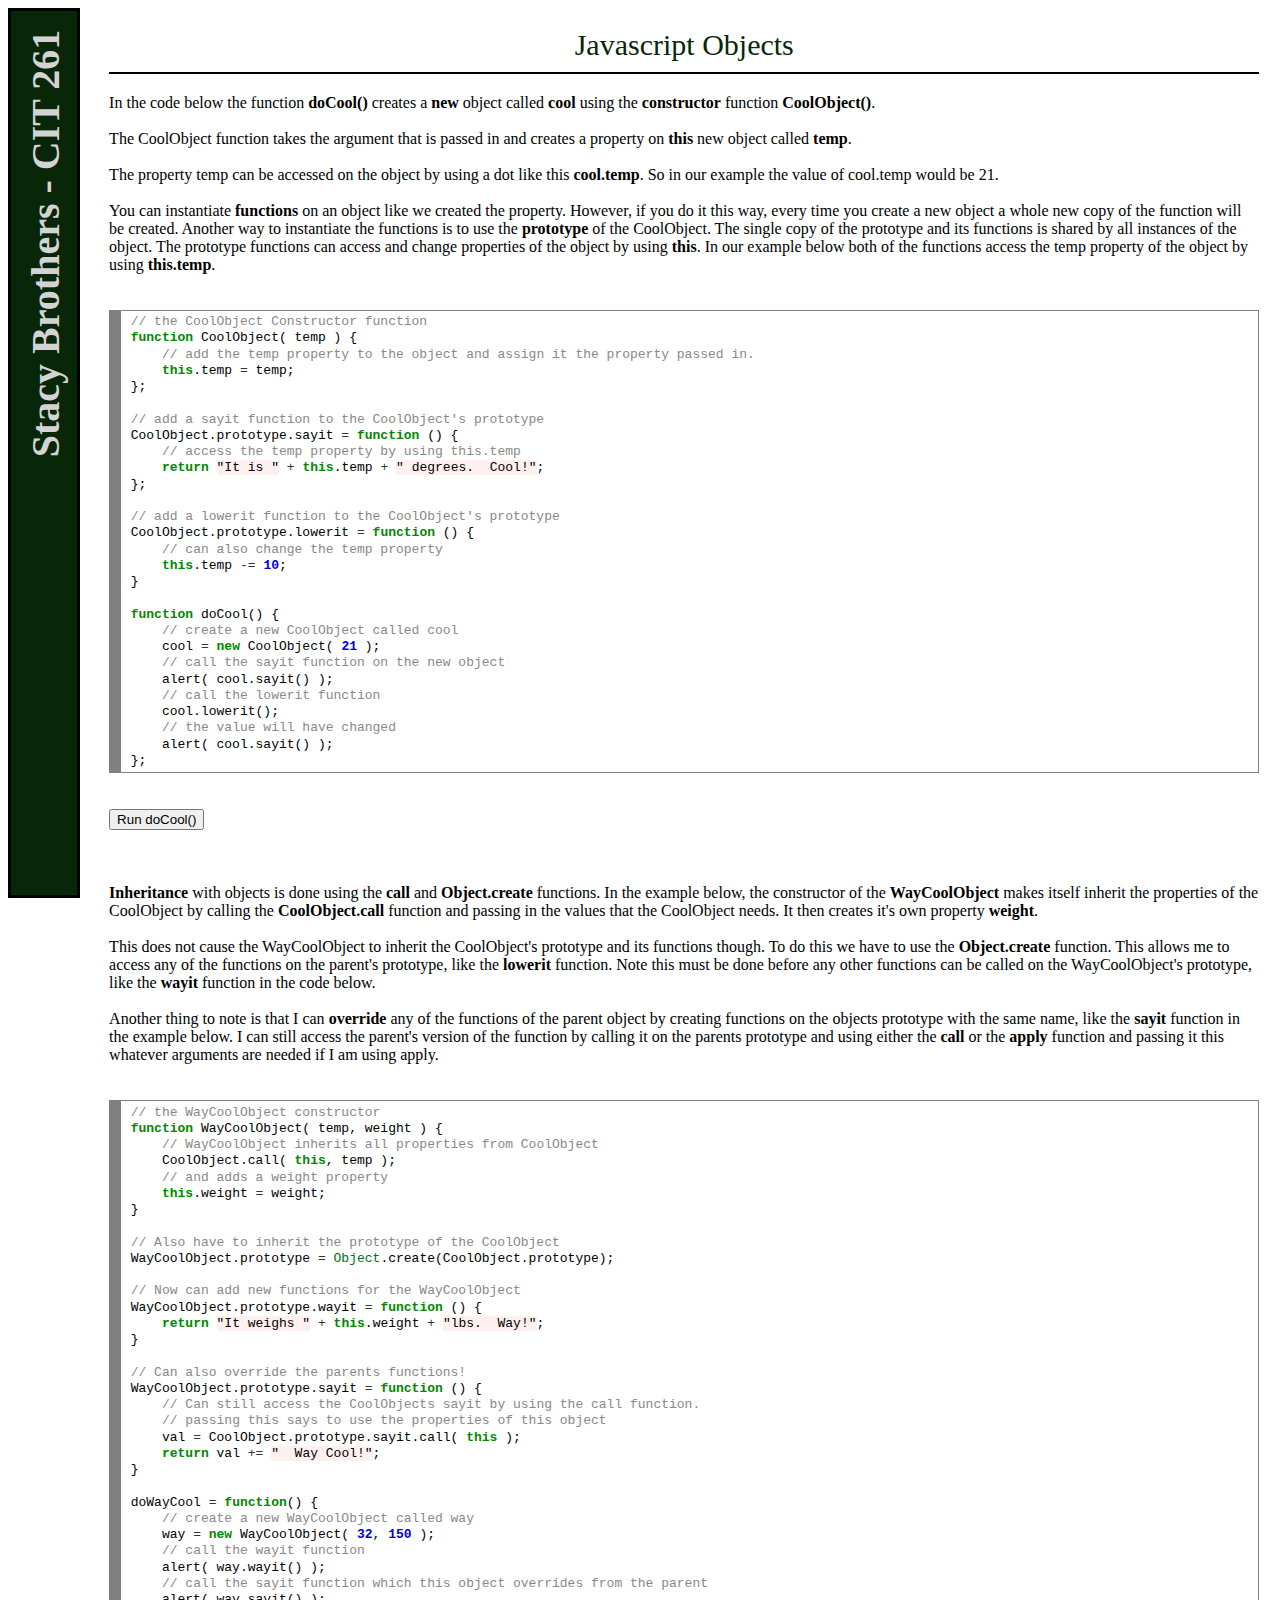
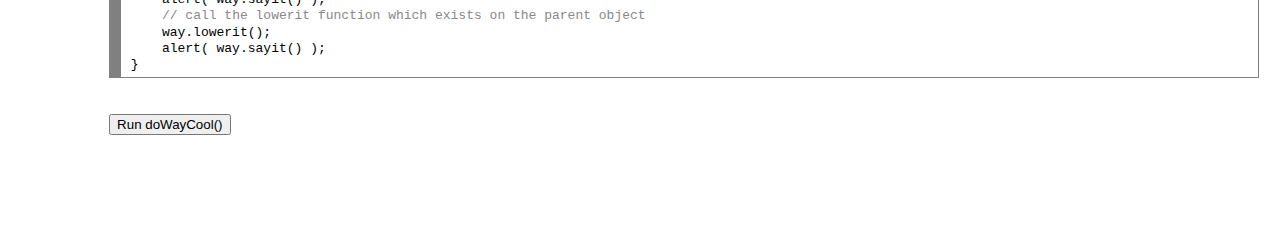
<file: JSObjects/jsObj.html>
<html>
    <head>
        <title>JSON and XMLHTTPRequest</title>
        <link rel="stylesheet" type="text/css" href="./../index.css">
        <link rel="stylesheet" href="https://use.fontawesome.com/releases/v5.3.1/css/all.css" integrity="sha384-mzrmE5qonljUremFsqc01SB46JvROS7bZs3IO2EmfFsd15uHvIt+Y8vEf7N7fWAU" crossorigin="anonymous">
    </head>
    <body>
        <div class="clearfix">
            <div class="header">
                <div class="header-container">
                    <div class="header-text">Stacy Brothers - CIT 261</div>                        
                </div>
            </div>
            <div class="content">
                <div class="page-title">Javascript Objects</div>
                <div>
                    <div>In the code below the function <b>doCool()</b> creates a <b>new</b> object called <b>cool</b> using the <b>constructor</b> function <b>CoolObject()</b>.  <br><br>
                        The CoolObject function takes the argument that is passed in and creates a property on <b>this</b> new object called <b>temp</b>.  <br><br>
                        The property temp can be accessed on the object by using a dot like this <b>cool.temp</b>.  So in our example the value of cool.temp would be 21.  <br><br>
                        You can instantiate <b>functions</b> on an object like we created the property.  However, if you do it this way, every time you create a new object a
                        whole new copy of the function will be created.  Another way to instantiate the functions is to use the <b>prototype</b> of the CoolObject.  
                        The single copy of the prototype and its functions is shared by all instances of the object.  The prototype functions can access and 
                        change properties of the object by using <b>this</b>.  In our example below both of the functions access the temp property of the object by using <b>this.temp</b>.</div>
                    <br><br>
                    <!-- HTML generated using hilite.me -->
                    <div style="background: #ffffff; overflow:auto;width:auto;border:solid gray;border-width:.1em .1em .1em .8em;padding:.2em .6em;">
<pre style="margin: 0; line-height: 125%"><span style="color: #888888">// the CoolObject Constructor function            </span>
<span style="color: #008800; font-weight: bold">function</span> CoolObject( temp ) {
    <span style="color: #888888">// add the temp property to the object and assign it the property passed in.</span>
    <span style="color: #008800; font-weight: bold">this</span>.temp <span style="color: #333333">=</span> temp;
};

<span style="color: #888888">// add a sayit function to the CoolObject&#39;s prototype</span>
CoolObject.prototype.sayit <span style="color: #333333">=</span> <span style="color: #008800; font-weight: bold">function</span> () {
    <span style="color: #888888">// access the temp property by using this.temp</span>
    <span style="color: #008800; font-weight: bold">return</span> <span style="background-color: #fff0f0">&quot;It is &quot;</span> <span style="color: #333333">+</span> <span style="color: #008800; font-weight: bold">this</span>.temp <span style="color: #333333">+</span> <span style="background-color: #fff0f0">&quot; degrees.  Cool!&quot;</span>;
};

<span style="color: #888888">// add a lowerit function to the CoolObject&#39;s prototype</span>
CoolObject.prototype.lowerit <span style="color: #333333">=</span> <span style="color: #008800; font-weight: bold">function</span> () {
    <span style="color: #888888">// can also change the temp property</span>
    <span style="color: #008800; font-weight: bold">this</span>.temp <span style="color: #333333">-=</span> <span style="color: #0000DD; font-weight: bold">10</span>;
}

<span style="color: #008800; font-weight: bold">function</span> doCool() {
    <span style="color: #888888">// create a new CoolObject called cool</span>
    cool <span style="color: #333333">=</span> <span style="color: #008800; font-weight: bold">new</span> CoolObject( <span style="color: #0000DD; font-weight: bold">21</span> );
    <span style="color: #888888">// call the sayit function on the new object</span>
    alert( cool.sayit() );
    <span style="color: #888888">// call the lowerit function</span>
    cool.lowerit();
    <span style="color: #888888">// the value will have changed</span>
    alert( cool.sayit() );
};
</pre>
                    </div>
                    <br><br>
                    <button onclick="doCool();">Run doCool()</button>
                    <br><br><br><br>
                    <div>
                        <b>Inheritance</b> with objects is done using the <b>call</b> and <b>Object.create</b> functions.  In the example below, the constructor of the 
                        <b>WayCoolObject</b> makes itself inherit the properties of the CoolObject by calling the <b>CoolObject.call</b> function and passing in the values
                        that the CoolObject needs.  It then creates it's own property <b>weight</b>.  <br><br>
                        This does not cause the WayCoolObject to inherit the CoolObject's prototype and its functions though.  To do this we have to use the <b>Object.create</b> function.  
                        This allows me to access any of the functions on the parent's prototype, like the <b>lowerit</b> function.  Note this must be done before any other functions can be called on the WayCoolObject's prototype, like the <b>wayit</b> function in the code below.<br><br>
                        Another thing to note is that I can <b>override</b> any of the functions of the parent object by creating functions on the objects prototype with the 
                        same name, like the <b>sayit</b> function in the example below.  I can still access the parent's version of the function by calling it on the parents 
                        prototype and using either the <b>call</b> or the <b>apply</b> function and passing it this whatever arguments are needed if I am using apply.<br>                        
                    </div>
                    <br><br>
                    <!-- HTML generated using hilite.me -->
                    <div style="background: #ffffff; overflow:auto;width:auto;border:solid gray;border-width:.1em .1em .1em .8em;padding:.2em .6em;">
<pre style="margin: 0; line-height: 125%"><span style="color: #888888">// the WayCoolObject constructor</span>
<span style="color: #008800; font-weight: bold">function</span> WayCoolObject( temp, weight ) {
    <span style="color: #888888">// WayCoolObject inherits all properties from CoolObject</span>
    CoolObject.call( <span style="color: #008800; font-weight: bold">this</span>, temp );
    <span style="color: #888888">// and adds a weight property</span>
    <span style="color: #008800; font-weight: bold">this</span>.weight <span style="color: #333333">=</span> weight;
}

<span style="color: #888888">// Also have to inherit the prototype of the CoolObject</span>
WayCoolObject.prototype <span style="color: #333333">=</span> <span style="color: #007020">Object</span>.create(CoolObject.prototype);

<span style="color: #888888">// Now can add new functions for the WayCoolObject</span>
WayCoolObject.prototype.wayit <span style="color: #333333">=</span> <span style="color: #008800; font-weight: bold">function</span> () {
    <span style="color: #008800; font-weight: bold">return</span> <span style="background-color: #fff0f0">&quot;It weighs &quot;</span> <span style="color: #333333">+</span> <span style="color: #008800; font-weight: bold">this</span>.weight <span style="color: #333333">+</span> <span style="background-color: #fff0f0">&quot;lbs.  Way!&quot;</span>;
}

<span style="color: #888888">// Can also override the parents functions!</span>
WayCoolObject.prototype.sayit <span style="color: #333333">=</span> <span style="color: #008800; font-weight: bold">function</span> () {
    <span style="color: #888888">// Can still access the CoolObjects sayit by using the call function.  </span>
    <span style="color: #888888">// passing this says to use the properties of this object</span>
    val <span style="color: #333333">=</span> CoolObject.prototype.sayit.call( <span style="color: #008800; font-weight: bold">this</span> );
    <span style="color: #008800; font-weight: bold">return</span> val <span style="color: #333333">+=</span> <span style="background-color: #fff0f0">&quot;  Way Cool!&quot;</span>;
}

doWayCool <span style="color: #333333">=</span> <span style="color: #008800; font-weight: bold">function</span>() {
    <span style="color: #888888">// create a new WayCoolObject called way</span>
    way <span style="color: #333333">=</span> <span style="color: #008800; font-weight: bold">new</span> WayCoolObject( <span style="color: #0000DD; font-weight: bold">32</span>, <span style="color: #0000DD; font-weight: bold">150</span> );
    <span style="color: #888888">// call the wayit function</span>
    alert( way.wayit() );
    <span style="color: #888888">// call the sayit function which this object overrides from the parent</span>
    alert( way.sayit() );
    <span style="color: #888888">// call the lowerit function which exists on the parent object</span>
    way.lowerit();
    alert( way.sayit() );
}
</pre>
                    </div>
                    <br><br>
                    <button onclick="doWayCool();">Run doWayCool()</button><br><br><br><br><br><br>
                </div>
            </div>
        </div>
        
        <script type="text/javascript">
// the CoolObject Constructor function            
function CoolObject( temp ) {
    // add the temp property to the object and assign it the property passed in.
    this.temp = temp;
};

// add a sayit function to the CoolObject's prototype
CoolObject.prototype.sayit = function () {
    // access the temp property by using this.temp
    return "It is " + this.temp + " degrees.  Cool!";
};

// add a lowerit function to the CoolObject's prototype
CoolObject.prototype.lowerit = function () {
    // can also change the temp property
    this.temp -= 10;
}

function doCool() {
    // create a new CoolObject called cool
    cool = new CoolObject( 21 );
    // call the sayit function on the new object
    alert( cool.sayit() );
    // call the lowerit function
    cool.lowerit();
    // the value will have changed
    alert( cool.sayit() );
};

// the WayCoolObject constructor
function WayCoolObject( temp, weight ) {
    // WayCoolObject inherits all properties from CoolObject
    CoolObject.call( this, temp );
    // and adds a weight property
    this.weight = weight;
}

// Also have to inherit the prototype of the CoolObject
WayCoolObject.prototype = Object.create(CoolObject.prototype);

// Now can add new functions for the WayCoolObject
WayCoolObject.prototype.wayit = function () {
    return "It weighs " + this.weight + "lbs.  Way!";
}

// Can also override the parents functions!
WayCoolObject.prototype.sayit = function () {
    // Can still access the CoolObjects sayit by using the call function.  
    // passing this says to use the properties of this object
    val = CoolObject.prototype.sayit.call( this );
    return val += "  Way Cool!";
}

doWayCool = function() {
    // create a new WayCoolObject called way
    way = new WayCoolObject( 32, 150 );
    // call the wayit function
    alert( way.wayit() );
    // call the sayit function which this object overrides from the parent
    alert( way.sayit() );
    // call the lowerit function which exists on the parent object
    way.lowerit();
    alert( way.sayit() );
}

        </script>
    </body>
</html>
</file>
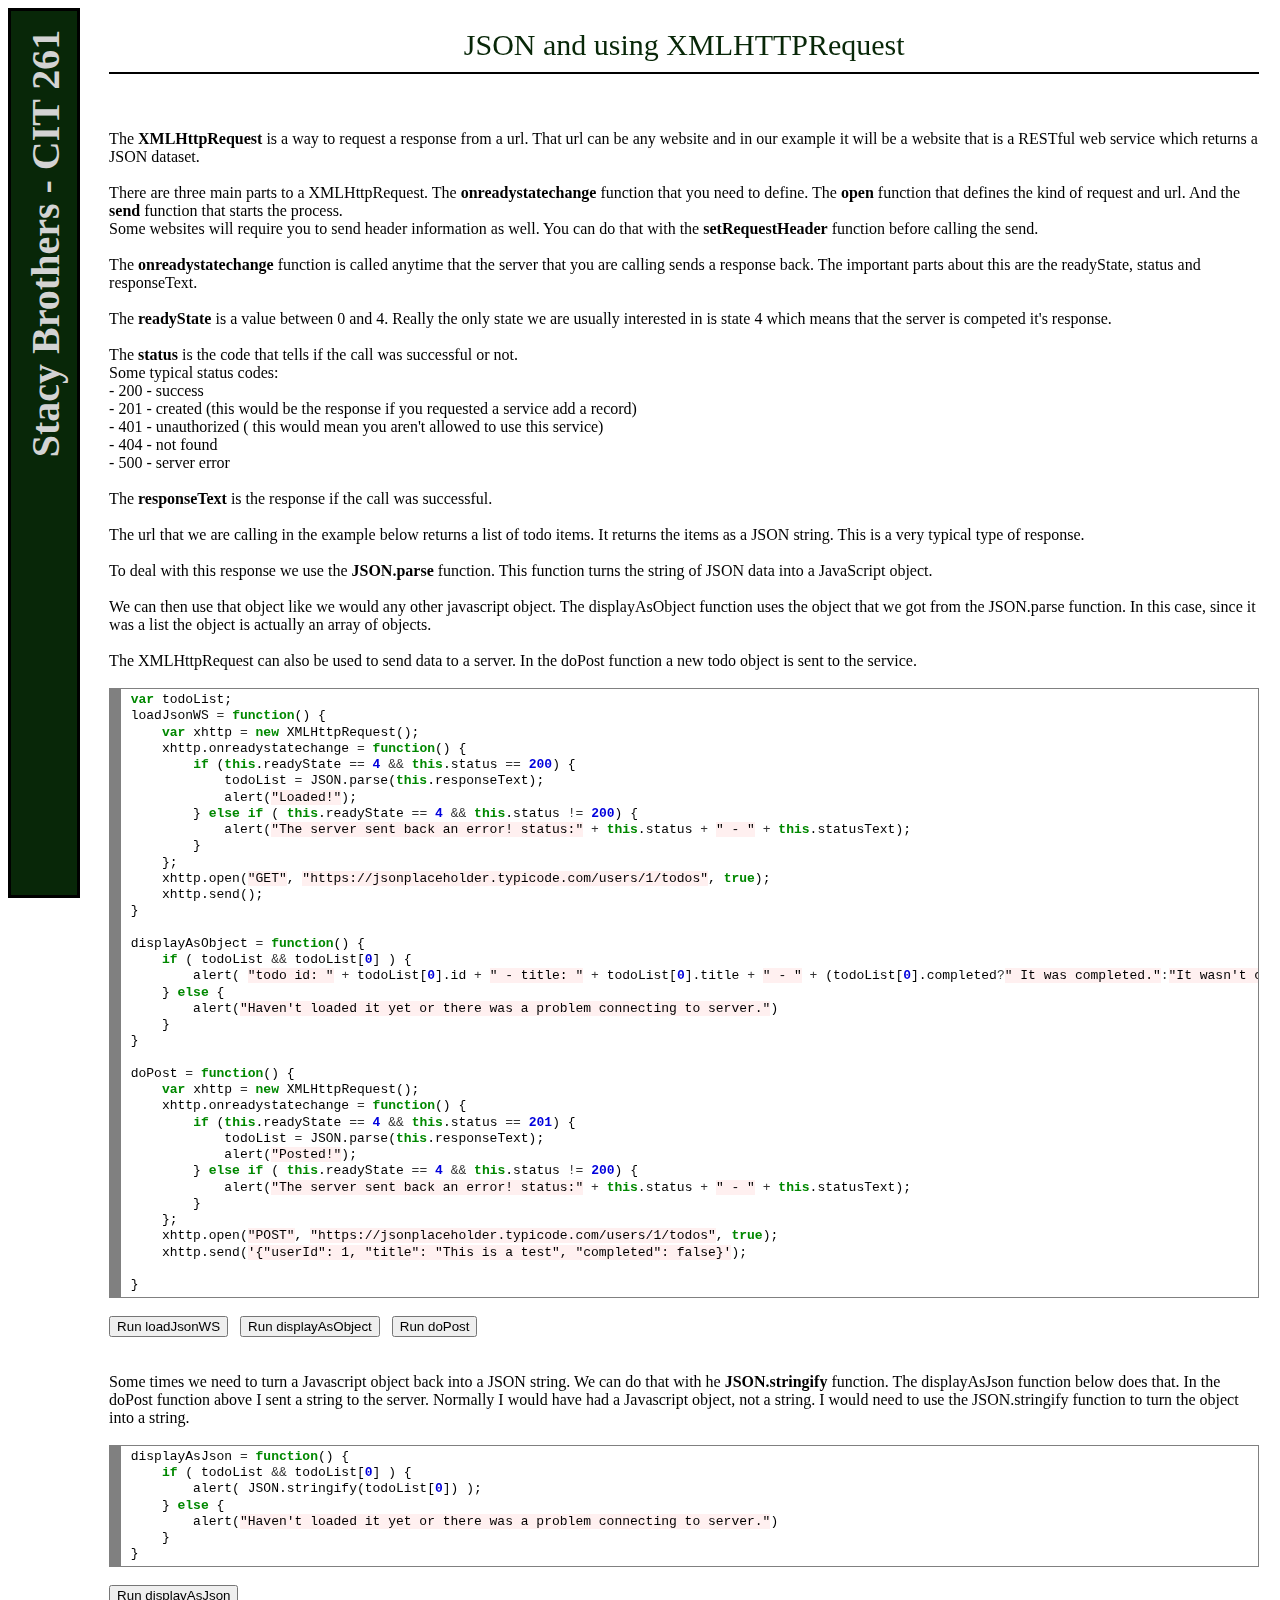
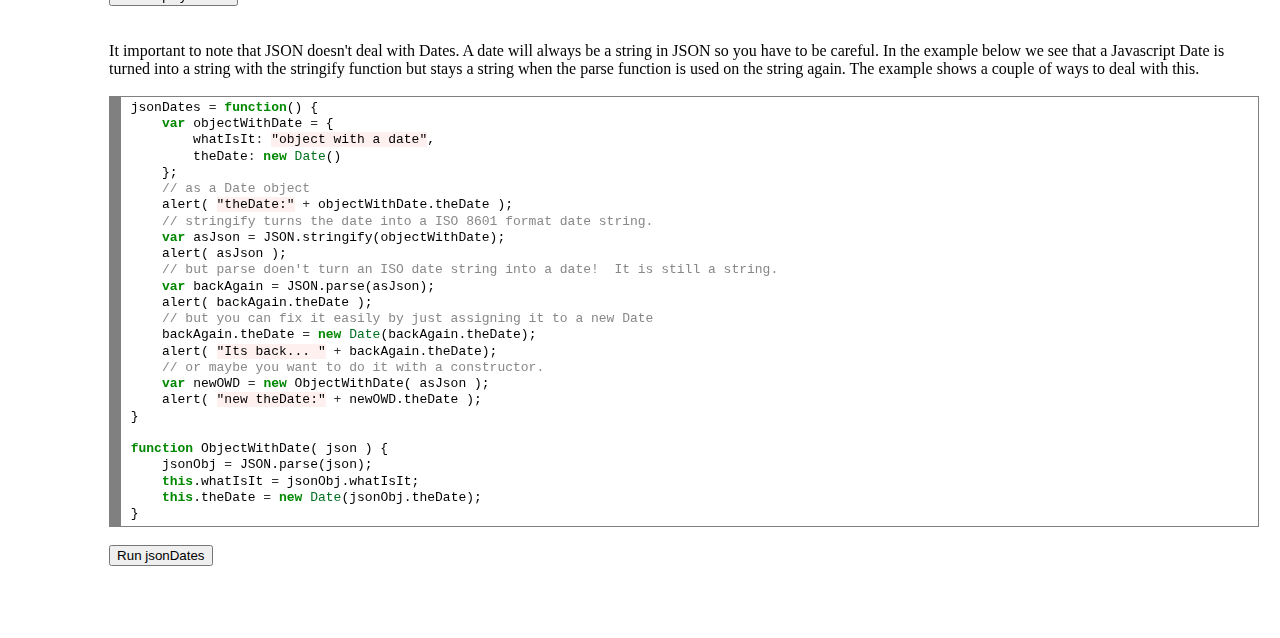
<file: JSON/assign.html>
<html>
    <head>
        <title>JSON and XMLHTTPRequest</title>
        <link rel="stylesheet" type="text/css" href="./../index.css">
        <link rel="stylesheet" href="https://use.fontawesome.com/releases/v5.3.1/css/all.css" integrity="sha384-mzrmE5qonljUremFsqc01SB46JvROS7bZs3IO2EmfFsd15uHvIt+Y8vEf7N7fWAU" crossorigin="anonymous">
    </head>
    <body>
        <div class="clearfix">
            <div class="header">
                <div class="header-container">
                    <div class="header-text">Stacy Brothers - CIT 261</div>                        
                </div>
            </div>
            <div class="content">
                <div class="page-title">JSON and using XMLHTTPRequest</div>
                <div>
                    <div><br><br>The <b>XMLHttpRequest</b> is a way to request a response from a url.  That url can be any website and in our example it will be a website that is a RESTful web service which returns a JSON dataset.<br><br>
                        There are three main parts to a XMLHttpRequest.  The <b>onreadystatechange</b> function that you need to define. The <b>open</b> function that defines the kind of request and url.  And the <b>send</b> function that starts the process.<br>
                        Some websites will require you to send header information as well.  You can do that with the <b>setRequestHeader</b> function before calling the send.<br><br>
                        The <b>onreadystatechange</b> function is called anytime that the server that you are calling sends a response back.  The important parts about this are the readyState, status and responseText.<br><br>
                        The <b>readyState</b> is a value between 0 and 4.  Really the only state we are usually interested in is state 4 which means that the server is competed it's response.<br><br>
                        The <b>status</b> is the code that tells if the call was successful or not.<br>
                        Some typical status codes:<br>
                        - 200 - success<br>
                        - 201 - created (this would be the response if you requested a service add a record)<br>
                        - 401 - unauthorized ( this would mean you aren't allowed to use this service)<br>
                        - 404 - not found <br>
                        - 500 - server error<br><br>
                        The <b>responseText</b> is the response if the call was successful.<br><br>  
                        The url that we are calling in the example below returns a list of todo items.  It returns the items as a JSON string.  This is a very typical type of response.<br><br>
                        To deal with this response we use the <b>JSON.parse</b> function.  This function turns the string of JSON data into a JavaScript object.<br><br>
                        We can then use that object like we would any other javascript object.  The displayAsObject function uses the object that we got from the JSON.parse function.  In this case, since it was a list the object is actually an array of objects. <br><br>
                        The XMLHttpRequest can also be used to send data to a server.  In the doPost function a new todo object is sent to the service.
                        <br><br></div>
                    <div>
                        <!-- HTML generated using hilite.me -->
                        <div style="background: #ffffff; overflow:auto;width:auto;border:solid gray;border-width:.1em .1em .1em .8em;padding:.2em .6em;">
<pre style="margin: 0; line-height: 125%"><span style="color: #008800; font-weight: bold">var</span> todoList;
loadJsonWS <span style="color: #333333">=</span> <span style="color: #008800; font-weight: bold">function</span>() {
    <span style="color: #008800; font-weight: bold">var</span> xhttp <span style="color: #333333">=</span> <span style="color: #008800; font-weight: bold">new</span> XMLHttpRequest();
    xhttp.onreadystatechange <span style="color: #333333">=</span> <span style="color: #008800; font-weight: bold">function</span>() {
        <span style="color: #008800; font-weight: bold">if</span> (<span style="color: #008800; font-weight: bold">this</span>.readyState <span style="color: #333333">==</span> <span style="color: #0000DD; font-weight: bold">4</span> <span style="color: #333333">&amp;&amp;</span> <span style="color: #008800; font-weight: bold">this</span>.status <span style="color: #333333">==</span> <span style="color: #0000DD; font-weight: bold">200</span>) {
            todoList <span style="color: #333333">=</span> JSON.parse(<span style="color: #008800; font-weight: bold">this</span>.responseText);
            alert(<span style="background-color: #fff0f0">&quot;Loaded!&quot;</span>);
        } <span style="color: #008800; font-weight: bold">else</span> <span style="color: #008800; font-weight: bold">if</span> ( <span style="color: #008800; font-weight: bold">this</span>.readyState <span style="color: #333333">==</span> <span style="color: #0000DD; font-weight: bold">4</span> <span style="color: #333333">&amp;&amp;</span> <span style="color: #008800; font-weight: bold">this</span>.status <span style="color: #333333">!=</span> <span style="color: #0000DD; font-weight: bold">200</span>) {
            alert(<span style="background-color: #fff0f0">&quot;The server sent back an error! status:&quot;</span> <span style="color: #333333">+</span> <span style="color: #008800; font-weight: bold">this</span>.status <span style="color: #333333">+</span> <span style="background-color: #fff0f0">&quot; - &quot;</span> <span style="color: #333333">+</span> <span style="color: #008800; font-weight: bold">this</span>.statusText);
        }
    };
    xhttp.open(<span style="background-color: #fff0f0">&quot;GET&quot;</span>, <span style="background-color: #fff0f0">&quot;https://jsonplaceholder.typicode.com/users/1/todos&quot;</span>, <span style="color: #008800; font-weight: bold">true</span>);
    xhttp.send();
}

displayAsObject <span style="color: #333333">=</span> <span style="color: #008800; font-weight: bold">function</span>() { 
    <span style="color: #008800; font-weight: bold">if</span> ( todoList <span style="color: #333333">&amp;&amp;</span> todoList[<span style="color: #0000DD; font-weight: bold">0</span>] ) {
        alert( <span style="background-color: #fff0f0">&quot;todo id: &quot;</span> <span style="color: #333333">+</span> todoList[<span style="color: #0000DD; font-weight: bold">0</span>].id <span style="color: #333333">+</span> <span style="background-color: #fff0f0">&quot; - title: &quot;</span> <span style="color: #333333">+</span> todoList[<span style="color: #0000DD; font-weight: bold">0</span>].title <span style="color: #333333">+</span> <span style="background-color: #fff0f0">&quot; - &quot;</span> <span style="color: #333333">+</span> (todoList[<span style="color: #0000DD; font-weight: bold">0</span>].completed<span style="color: #333333">?</span><span style="background-color: #fff0f0">&quot; It was completed.&quot;</span><span style="color: #333333">:</span><span style="background-color: #fff0f0">&quot;It wasn&#39;t completed.&quot;</span>) );
    } <span style="color: #008800; font-weight: bold">else</span> { 
        alert(<span style="background-color: #fff0f0">&quot;Haven&#39;t loaded it yet or there was a problem connecting to server.&quot;</span>)
    }
}

doPost <span style="color: #333333">=</span> <span style="color: #008800; font-weight: bold">function</span>() {
    <span style="color: #008800; font-weight: bold">var</span> xhttp <span style="color: #333333">=</span> <span style="color: #008800; font-weight: bold">new</span> XMLHttpRequest();
    xhttp.onreadystatechange <span style="color: #333333">=</span> <span style="color: #008800; font-weight: bold">function</span>() {
        <span style="color: #008800; font-weight: bold">if</span> (<span style="color: #008800; font-weight: bold">this</span>.readyState <span style="color: #333333">==</span> <span style="color: #0000DD; font-weight: bold">4</span> <span style="color: #333333">&amp;&amp;</span> <span style="color: #008800; font-weight: bold">this</span>.status <span style="color: #333333">==</span> <span style="color: #0000DD; font-weight: bold">201</span>) {
            todoList <span style="color: #333333">=</span> JSON.parse(<span style="color: #008800; font-weight: bold">this</span>.responseText);
            alert(<span style="background-color: #fff0f0">&quot;Posted!&quot;</span>);
        } <span style="color: #008800; font-weight: bold">else</span> <span style="color: #008800; font-weight: bold">if</span> ( <span style="color: #008800; font-weight: bold">this</span>.readyState <span style="color: #333333">==</span> <span style="color: #0000DD; font-weight: bold">4</span> <span style="color: #333333">&amp;&amp;</span> <span style="color: #008800; font-weight: bold">this</span>.status <span style="color: #333333">!=</span> <span style="color: #0000DD; font-weight: bold">200</span>) {
            alert(<span style="background-color: #fff0f0">&quot;The server sent back an error! status:&quot;</span> <span style="color: #333333">+</span> <span style="color: #008800; font-weight: bold">this</span>.status <span style="color: #333333">+</span> <span style="background-color: #fff0f0">&quot; - &quot;</span> <span style="color: #333333">+</span> <span style="color: #008800; font-weight: bold">this</span>.statusText);
        }
    };
    xhttp.open(<span style="background-color: #fff0f0">&quot;POST&quot;</span>, <span style="background-color: #fff0f0">&quot;https://jsonplaceholder.typicode.com/users/1/todos&quot;</span>, <span style="color: #008800; font-weight: bold">true</span>);
    xhttp.send(<span style="background-color: #fff0f0">&#39;{&quot;userId&quot;: 1, &quot;title&quot;: &quot;This is a test&quot;, &quot;completed&quot;: false}&#39;</span>);
    
}
</pre></div>

                    </div>                    
                    <div><br><button onclick="loadJsonWS();">Run loadJsonWS</button>&nbsp;&nbsp;&nbsp;<button onclick="displayAsObject();">Run displayAsObject</button>&nbsp;&nbsp;&nbsp;<button onclick="doPost();">Run doPost</button><br></div>
                    
                    <div><br><br>Some times we need to turn a Javascript object back into a JSON string.  We can do that with he <b>JSON.stringify</b> function.  The displayAsJson function below does that.  In the doPost function above I sent a string to the server.  Normally I would have had a Javascript object, not a string.  I would need to use the JSON.stringify function to turn the object into a string.<br><br></div>
                    <div>
                        <!-- HTML generated using hilite.me -->
                        <div style="background: #ffffff; overflow:auto;width:auto;border:solid gray;border-width:.1em .1em .1em .8em;padding:.2em .6em;">
<pre style="margin: 0; line-height: 125%">displayAsJson <span style="color: #333333">=</span> <span style="color: #008800; font-weight: bold">function</span>() {
    <span style="color: #008800; font-weight: bold">if</span> ( todoList <span style="color: #333333">&amp;&amp;</span> todoList[<span style="color: #0000DD; font-weight: bold">0</span>] ) {
        alert( JSON.stringify(todoList[<span style="color: #0000DD; font-weight: bold">0</span>]) );
    } <span style="color: #008800; font-weight: bold">else</span> { 
        alert(<span style="background-color: #fff0f0">&quot;Haven&#39;t loaded it yet or there was a problem connecting to server.&quot;</span>)
    }
}
</pre>
                        </div>
                    </div>
                    <div><br><button onclick="displayAsJson();">Run displayAsJson</button><br></div>
                    
                    <div><br><br>It important to note that JSON doesn't deal with Dates.  A date will always be a string in JSON so you have to be careful.  In the example below we see that a Javascript Date is turned into a string with the stringify function but stays a string when the parse function is used on the string again.  The example shows a couple of ways to deal with this.<br><br></div>
                    <div>
                        <!-- HTML generated using hilite.me -->
                        <div style="background: #ffffff; overflow:auto;width:auto;border:solid gray;border-width:.1em .1em .1em .8em;padding:.2em .6em;">
<pre style="margin: 0; line-height: 125%">jsonDates <span style="color: #333333">=</span> <span style="color: #008800; font-weight: bold">function</span>() {
    <span style="color: #008800; font-weight: bold">var</span> objectWithDate <span style="color: #333333">=</span> {
        whatIsIt<span style="color: #333333">:</span> <span style="background-color: #fff0f0">&quot;object with a date&quot;</span>,
        theDate<span style="color: #333333">:</span> <span style="color: #008800; font-weight: bold">new</span> <span style="color: #007020">Date</span>()
    };
    <span style="color: #888888">// as a Date object</span>
    alert( <span style="background-color: #fff0f0">&quot;theDate:&quot;</span> <span style="color: #333333">+</span> objectWithDate.theDate );
    <span style="color: #888888">// stringify turns the date into a ISO 8601 format date string.</span>
    <span style="color: #008800; font-weight: bold">var</span> asJson <span style="color: #333333">=</span> JSON.stringify(objectWithDate);                
    alert( asJson );
    <span style="color: #888888">// but parse doen&#39;t turn an ISO date string into a date!  It is still a string.</span>
    <span style="color: #008800; font-weight: bold">var</span> backAgain <span style="color: #333333">=</span> JSON.parse(asJson);
    alert( backAgain.theDate );
    <span style="color: #888888">// but you can fix it easily by just assigning it to a new Date</span>
    backAgain.theDate <span style="color: #333333">=</span> <span style="color: #008800; font-weight: bold">new</span> <span style="color: #007020">Date</span>(backAgain.theDate);
    alert( <span style="background-color: #fff0f0">&quot;Its back... &quot;</span> <span style="color: #333333">+</span> backAgain.theDate);
    <span style="color: #888888">// or maybe you want to do it with a constructor.</span>
    <span style="color: #008800; font-weight: bold">var</span> newOWD <span style="color: #333333">=</span> <span style="color: #008800; font-weight: bold">new</span> ObjectWithDate( asJson );
    alert( <span style="background-color: #fff0f0">&quot;new theDate:&quot;</span> <span style="color: #333333">+</span> newOWD.theDate );
}

<span style="color: #008800; font-weight: bold">function</span> ObjectWithDate( json ) { 
    jsonObj <span style="color: #333333">=</span> JSON.parse(json);
    <span style="color: #008800; font-weight: bold">this</span>.whatIsIt <span style="color: #333333">=</span> jsonObj.whatIsIt;
    <span style="color: #008800; font-weight: bold">this</span>.theDate <span style="color: #333333">=</span> <span style="color: #008800; font-weight: bold">new</span> <span style="color: #007020">Date</span>(jsonObj.theDate);
}
</pre>
                        </div>
                    </div>
                    <div><br><button onclick="jsonDates();">Run jsonDates</button><br><br><br><br><br></div>
                </div>
            </div>
        </div>
        
        <script type="text/javascript">
var todoList;
loadJsonWS = function() {
    var xhttp = new XMLHttpRequest();
    xhttp.onreadystatechange = function() {
        if (this.readyState == 4 && this.status == 200) {
            todoList = JSON.parse(this.responseText);
            alert("Loaded!");
        } else if ( this.readyState == 4 && this.status != 200) {
            alert("The server sent back an error! status:" + this.status + " - " + this.statusText);
        }
    };
    xhttp.open("GET", "https://jsonplaceholder.typicode.com/users/1/todos", true);
    xhttp.send();
}

displayAsObject = function() { 
    if ( todoList && todoList[0] ) {
        alert( "todo id: " + todoList[0].id + " - title: " + todoList[0].title + " - " + (todoList[0].completed?" It was completed.":"It wasn't completed.") );
    } else { 
        alert("Haven't loaded it yet or there was a problem connecting to server.")
    }
}

doPost = function() {
    var xhttp = new XMLHttpRequest();
    xhttp.onreadystatechange = function() {
        if (this.readyState == 4 && this.status == 201) {
            todoList = JSON.parse(this.responseText);
            alert("Posted!");
        } else if ( this.readyState == 4 && this.status != 200) {
            alert("The server sent back an error! status:" + this.status + " - " + this.statusText);
        }
    };
    xhttp.open("POST", "https://jsonplaceholder.typicode.com/users/1/todos", true);
    xhttp.send('{"userId": 1, "title": "This is a test", "completed": false}');
    
}

displayAsObject = function() { 
    if ( todoList && todoList[0] ) {
        alert( "todo id: " + todoList[0].id + " - title: " + todoList[0].title + " - " + (todoList[0].completed?" It was completed.":"It wasn't completed.") );
    } else { 
        alert("Haven't loaded it yet or there was a problem connecting to server.")
    }
}

displayAsJson = function() {
    if ( todoList && todoList[0] ) {
        alert( JSON.stringify(todoList[0]) );
    } else { 
        alert("Haven't loaded it yet or there was a problem connecting to server.")
    }
}

jsonDates = function() {
    var objectWithDate = {
        whatIsIt: "object with a date",
        theDate: new Date()
    };
    // as a Date object
    alert( "theDate:" + objectWithDate.theDate );
    // stringify turns the date into a ISO 8601 format date string.
    var asJson = JSON.stringify(objectWithDate);                
    alert( asJson );
    // but parse doen't turn an ISO date string into a date!  It is still a string.
    var backAgain = JSON.parse(asJson);
    alert( backAgain.theDate );
    // but you can fix it easily by just assigning it to a new Date
    backAgain.theDate = new Date(backAgain.theDate);
    alert( "Its back... " + backAgain.theDate);
    // or maybe you want to do it with a constructor.
    var newOWD = new ObjectWithDate( asJson );
    alert( "new theDate:" + newOWD.theDate );
}

function ObjectWithDate( json ) { 
    jsonObj = JSON.parse(json);
    this.whatIsIt = jsonObj.whatIsIt;
    this.theDate = new Date(jsonObj.theDate);
}

        </script>
    </body>
</html>
</file>
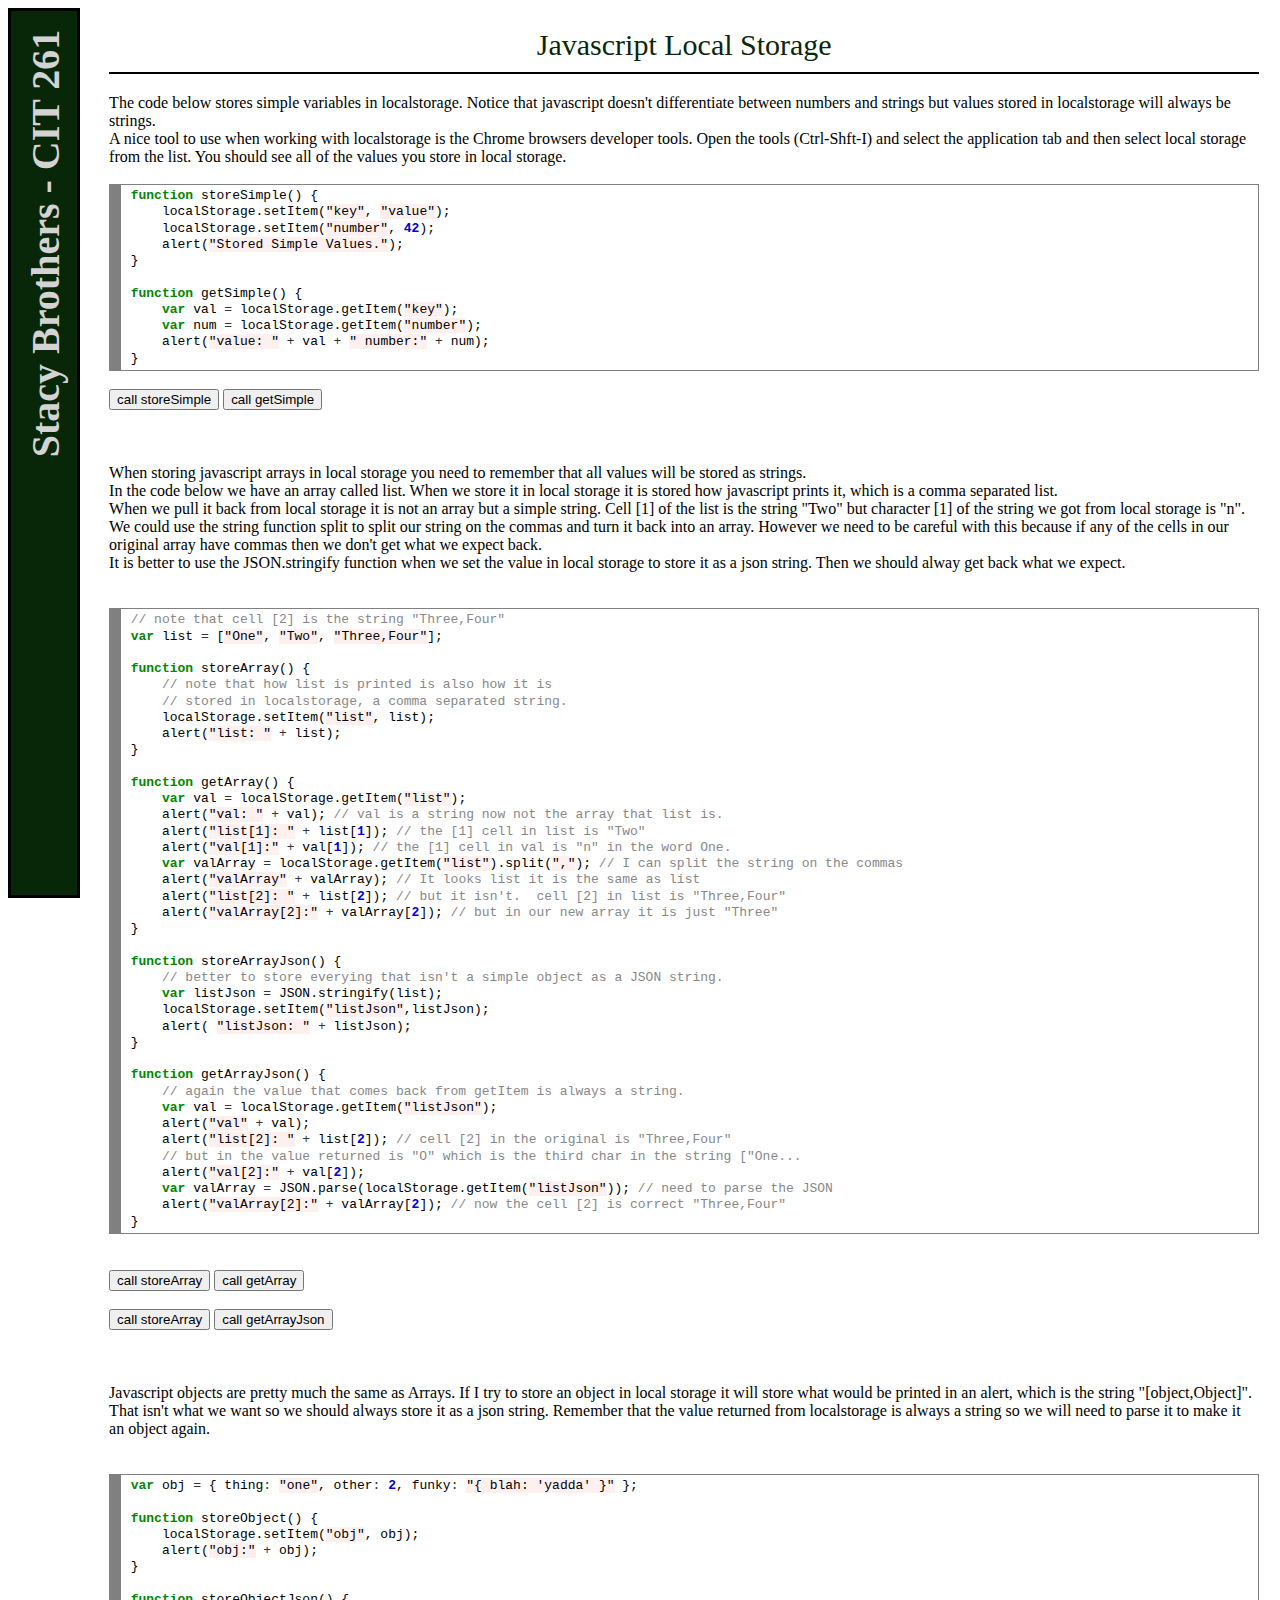
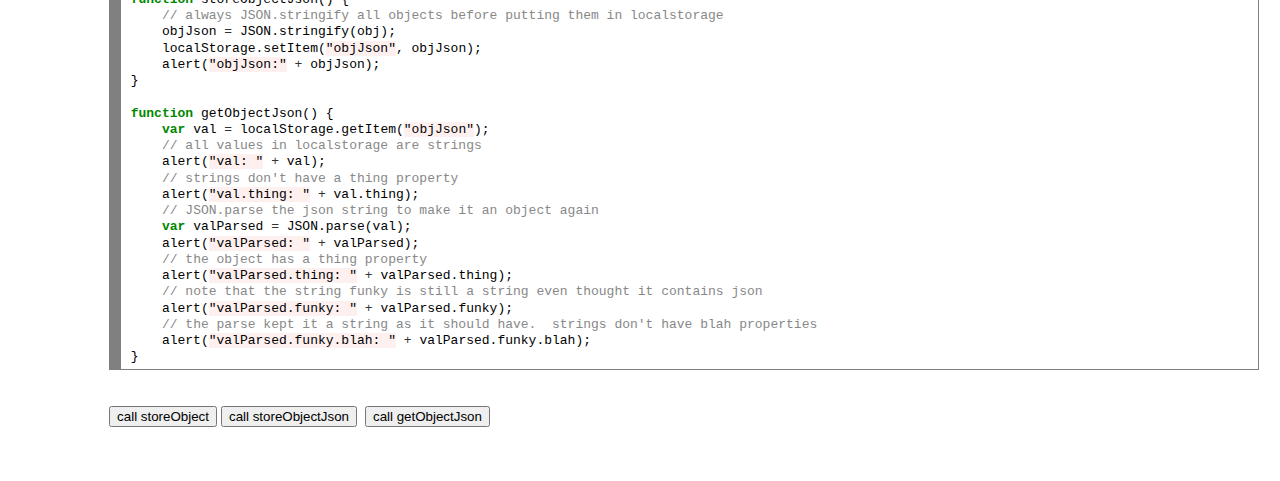
<file: LocalStorage/localstore.html>
<html>
    <head>
        <title>Local Storage</title>
        <link rel="stylesheet" type="text/css" href="./../index.css">
        <link rel="stylesheet" href="https://use.fontawesome.com/releases/v5.3.1/css/all.css" integrity="sha384-mzrmE5qonljUremFsqc01SB46JvROS7bZs3IO2EmfFsd15uHvIt+Y8vEf7N7fWAU" crossorigin="anonymous">
    </head>
    <body>
        <div class="clearfix">
            <div class="header">
                <div class="header-container">
                    <div class="header-text">Stacy Brothers - CIT 261</div>                        
                </div>
            </div>
            <div class="content">
                <div class="page-title">Javascript Local Storage</div>
                <div>
                    <div>
                    The code below stores simple variables in localstorage.  Notice that javascript doesn't differentiate between numbers and strings but values stored in localstorage will always be strings.
                    <br>A nice tool to use when working with localstorage is the Chrome browsers developer tools.  Open the tools (Ctrl-Shft-I) and select the application tab and then select local storage from the list.  You should see all of the values you store in local storage.
                    </div>
                    <br>
                    <!-- HTML generated using hilite.me -->
                    <div style="background: #ffffff; overflow:auto;width:auto;border:solid gray;border-width:.1em .1em .1em .8em;padding:.2em .6em;">
<pre style="margin: 0; line-height: 125%"><span style="color: #008800; font-weight: bold">function</span> storeSimple() {
    localStorage.setItem(<span style="background-color: #fff0f0">&quot;key&quot;</span>, <span style="background-color: #fff0f0">&quot;value&quot;</span>);
    localStorage.setItem(<span style="background-color: #fff0f0">&quot;number&quot;</span>, <span style="color: #0000DD; font-weight: bold">42</span>);
    alert(<span style="background-color: #fff0f0">&quot;Stored Simple Values.&quot;</span>);
}

<span style="color: #008800; font-weight: bold">function</span> getSimple() {
    <span style="color: #008800; font-weight: bold">var</span> val <span style="color: #333333">=</span> localStorage.getItem(<span style="background-color: #fff0f0">&quot;key&quot;</span>);
    <span style="color: #008800; font-weight: bold">var</span> num <span style="color: #333333">=</span> localStorage.getItem(<span style="background-color: #fff0f0">&quot;number&quot;</span>);
    alert(<span style="background-color: #fff0f0">&quot;value: &quot;</span> <span style="color: #333333">+</span> val <span style="color: #333333">+</span> <span style="background-color: #fff0f0">&quot; number:&quot;</span> <span style="color: #333333">+</span> num);
}
</pre>
                    </div>
                    <br>
                    <button onclick="storeSimple();">call storeSimple</button>&nbsp;<button onclick="getSimple();">call getSimple</button>
                    <br><br><br><br>
                    <div>
                        When storing javascript arrays in local storage you need to remember that all values will be stored as strings. <br>
                        In the code below we have an array called list.  When we store it in local storage it is stored how javascript prints it, which is a comma separated list.<br>
                        When we pull it back from local storage it is not an array but a simple string.  Cell [1] of the list is the string "Two" but character [1] of the string we got from local storage is "n".<br>
                        We could use the string function split to split our string on the commas and turn it back into an array.  However we need to be careful with this because if any of the cells in our original array have commas then we don't get what we expect back.<br>
                        It is better to use the JSON.stringify function when we set the value in local storage to store it as a json string.  Then we should alway get back what we expect.<br>                        
                    </div>
                    <br><br>
                    <!-- HTML generated using hilite.me --><div style="background: #ffffff; overflow:auto;width:auto;border:solid gray;border-width:.1em .1em .1em .8em;padding:.2em .6em;"><pre style="margin: 0; line-height: 125%"><span style="color: #888888">// note that cell [2] is the string &quot;Three,Four&quot;</span>
<span style="color: #008800; font-weight: bold">var</span> list <span style="color: #333333">=</span> [<span style="background-color: #fff0f0">&quot;One&quot;</span>, <span style="background-color: #fff0f0">&quot;Two&quot;</span>, <span style="background-color: #fff0f0">&quot;Three,Four&quot;</span>];

<span style="color: #008800; font-weight: bold">function</span> storeArray() {
    <span style="color: #888888">// note that how list is printed is also how it is </span>
    <span style="color: #888888">// stored in localstorage, a comma separated string.</span>
    localStorage.setItem(<span style="background-color: #fff0f0">&quot;list&quot;</span>, list);
    alert(<span style="background-color: #fff0f0">&quot;list: &quot;</span> <span style="color: #333333">+</span> list);
}

<span style="color: #008800; font-weight: bold">function</span> getArray() {
    <span style="color: #008800; font-weight: bold">var</span> val <span style="color: #333333">=</span> localStorage.getItem(<span style="background-color: #fff0f0">&quot;list&quot;</span>);
    alert(<span style="background-color: #fff0f0">&quot;val: &quot;</span> <span style="color: #333333">+</span> val); <span style="color: #888888">// val is a string now not the array that list is.</span>
    alert(<span style="background-color: #fff0f0">&quot;list[1]: &quot;</span> <span style="color: #333333">+</span> list[<span style="color: #0000DD; font-weight: bold">1</span>]); <span style="color: #888888">// the [1] cell in list is &quot;Two&quot;</span>
    alert(<span style="background-color: #fff0f0">&quot;val[1]:&quot;</span> <span style="color: #333333">+</span> val[<span style="color: #0000DD; font-weight: bold">1</span>]); <span style="color: #888888">// the [1] cell in val is &quot;n&quot; in the word One.</span>
    <span style="color: #008800; font-weight: bold">var</span> valArray <span style="color: #333333">=</span> localStorage.getItem(<span style="background-color: #fff0f0">&quot;list&quot;</span>).split(<span style="background-color: #fff0f0">&quot;,&quot;</span>); <span style="color: #888888">// I can split the string on the commas </span>
    alert(<span style="background-color: #fff0f0">&quot;valArray&quot;</span> <span style="color: #333333">+</span> valArray); <span style="color: #888888">// It looks list it is the same as list </span>
    alert(<span style="background-color: #fff0f0">&quot;list[2]: &quot;</span> <span style="color: #333333">+</span> list[<span style="color: #0000DD; font-weight: bold">2</span>]); <span style="color: #888888">// but it isn&#39;t.  cell [2] in list is &quot;Three,Four&quot;</span>
    alert(<span style="background-color: #fff0f0">&quot;valArray[2]:&quot;</span> <span style="color: #333333">+</span> valArray[<span style="color: #0000DD; font-weight: bold">2</span>]); <span style="color: #888888">// but in our new array it is just &quot;Three&quot;</span>
}

<span style="color: #008800; font-weight: bold">function</span> storeArrayJson() {
    <span style="color: #888888">// better to store everying that isn&#39;t a simple object as a JSON string.</span>
    <span style="color: #008800; font-weight: bold">var</span> listJson <span style="color: #333333">=</span> JSON.stringify(list);
    localStorage.setItem(<span style="background-color: #fff0f0">&quot;listJson&quot;</span>,listJson);
    alert( <span style="background-color: #fff0f0">&quot;listJson: &quot;</span> <span style="color: #333333">+</span> listJson);
}

<span style="color: #008800; font-weight: bold">function</span> getArrayJson() {
    <span style="color: #888888">// again the value that comes back from getItem is always a string.</span>
    <span style="color: #008800; font-weight: bold">var</span> val <span style="color: #333333">=</span> localStorage.getItem(<span style="background-color: #fff0f0">&quot;listJson&quot;</span>);
    alert(<span style="background-color: #fff0f0">&quot;val&quot;</span> <span style="color: #333333">+</span> val);
    alert(<span style="background-color: #fff0f0">&quot;list[2]: &quot;</span> <span style="color: #333333">+</span> list[<span style="color: #0000DD; font-weight: bold">2</span>]); <span style="color: #888888">// cell [2] in the original is &quot;Three,Four&quot;</span>
    <span style="color: #888888">// but in the value returned is &quot;O&quot; which is the third char in the string [&quot;One...</span>
    alert(<span style="background-color: #fff0f0">&quot;val[2]:&quot;</span> <span style="color: #333333">+</span> val[<span style="color: #0000DD; font-weight: bold">2</span>]);
    <span style="color: #008800; font-weight: bold">var</span> valArray <span style="color: #333333">=</span> JSON.parse(localStorage.getItem(<span style="background-color: #fff0f0">&quot;listJson&quot;</span>)); <span style="color: #888888">// need to parse the JSON</span>
    alert(<span style="background-color: #fff0f0">&quot;valArray[2]:&quot;</span> <span style="color: #333333">+</span> valArray[<span style="color: #0000DD; font-weight: bold">2</span>]); <span style="color: #888888">// now the cell [2] is correct &quot;Three,Four&quot; </span>
}
</pre></div>
                    <br><br>
                    <button onclick="storeArray();">call storeArray</button>&nbsp;<button onclick="getArray();">call getArray</button><br><br>
                    <button onclick="storeArrayJson();">call storeArray</button>&nbsp;<button onclick="getArrayJson();">call getArrayJson</button>
                    <br><br><br><br>
                    <div>
                    Javascript objects are pretty much the same as Arrays.  If I try to store an object in local storage it will store what would be printed in an alert, which is the string "[object,Object]".<br>
                    That isn't what we want so we should always store it as a json string.  Remember that the value returned from localstorage is always a string so we will need to parse it to make it an object again.  
                    </div>
                    <br><br>
                    <!-- HTML generated using hilite.me --><div style="background: #ffffff; overflow:auto;width:auto;border:solid gray;border-width:.1em .1em .1em .8em;padding:.2em .6em;"><pre style="margin: 0; line-height: 125%"><span style="color: #008800; font-weight: bold">var</span> obj <span style="color: #333333">=</span> { thing<span style="color: #333333">:</span> <span style="background-color: #fff0f0">&quot;one&quot;</span>, other<span style="color: #333333">:</span> <span style="color: #0000DD; font-weight: bold">2</span>, funky<span style="color: #333333">:</span> <span style="background-color: #fff0f0">&quot;{ blah: &#39;yadda&#39; }&quot;</span> };

<span style="color: #008800; font-weight: bold">function</span> storeObject() {
    localStorage.setItem(<span style="background-color: #fff0f0">&quot;obj&quot;</span>, obj);
    alert(<span style="background-color: #fff0f0">&quot;obj:&quot;</span> <span style="color: #333333">+</span> obj);
}

<span style="color: #008800; font-weight: bold">function</span> storeObjectJson() {
    <span style="color: #888888">// always JSON.stringify all objects before putting them in localstorage</span>
    objJson <span style="color: #333333">=</span> JSON.stringify(obj);
    localStorage.setItem(<span style="background-color: #fff0f0">&quot;objJson&quot;</span>, objJson);
    alert(<span style="background-color: #fff0f0">&quot;objJson:&quot;</span> <span style="color: #333333">+</span> objJson);    
}

<span style="color: #008800; font-weight: bold">function</span> getObjectJson() {
    <span style="color: #008800; font-weight: bold">var</span> val <span style="color: #333333">=</span> localStorage.getItem(<span style="background-color: #fff0f0">&quot;objJson&quot;</span>);
    <span style="color: #888888">// all values in localstorage are strings</span>
    alert(<span style="background-color: #fff0f0">&quot;val: &quot;</span> <span style="color: #333333">+</span> val);
    <span style="color: #888888">// strings don&#39;t have a thing property</span>
    alert(<span style="background-color: #fff0f0">&quot;val.thing: &quot;</span> <span style="color: #333333">+</span> val.thing);
    <span style="color: #888888">// JSON.parse the json string to make it an object again</span>
    <span style="color: #008800; font-weight: bold">var</span> valParsed <span style="color: #333333">=</span> JSON.parse(val);
    alert(<span style="background-color: #fff0f0">&quot;valParsed: &quot;</span> <span style="color: #333333">+</span> valParsed);
    <span style="color: #888888">// the object has a thing property</span>
    alert(<span style="background-color: #fff0f0">&quot;valParsed.thing: &quot;</span> <span style="color: #333333">+</span> valParsed.thing);
    <span style="color: #888888">// note that the string funky is still a string even thought it contains json</span>
    alert(<span style="background-color: #fff0f0">&quot;valParsed.funky: &quot;</span> <span style="color: #333333">+</span> valParsed.funky);
    <span style="color: #888888">// the parse kept it a string as it should have.  strings don&#39;t have blah properties </span>
    alert(<span style="background-color: #fff0f0">&quot;valParsed.funky.blah: &quot;</span> <span style="color: #333333">+</span> valParsed.funky.blah);
}
</pre></div>

                    <br><br>
                    <button onclick="storeObject();">call storeObject</button>&nbsp;<button onclick="storeObjectJson();">call storeObjectJson</button>
                    &nbsp;<button onclick="getObjectJson();">call getObjectJson</button>
                    <br><br><br><br>
                </div>
            </div>
        </div>
        
        <script type="text/javascript">

function storeSimple() {
    localStorage.setItem("key", "value");
    localStorage.setItem("number", 42);
    alert("Stored Simple Values.");
}

function getSimple() {
    var val = localStorage.getItem("key");
    var num = localStorage.getItem("number");
    alert("value: " + val + " number:" + num);
}

// note that cell [2] is the string "Three,Four"
var list = ["One", "Two", "Three,Four"];

function storeArray() {
    // note that how list is printed is also how it is 
    // stored in localstorage, a comma separated string.
    localStorage.setItem("list", list);
    alert("list: " + list);
}

function getArray() {
    var val = localStorage.getItem("list");
    alert("val: " + val); // val is a string now not the array that list is.
    alert("list[1]: " + list[1]); // the [1] cell in list is "Two"
    alert("val[1]:" + val[1]); // the [1] cell in val is "n" in the word One.
    var valArray = localStorage.getItem("list").split(","); // I can split the string on the commas 
    alert("valArray" + valArray); // It looks list it is the same as list 
    alert("list[2]: " + list[2]); // but it isn't.  cell [2] in list is "Three,Four"
    alert("valArray[2]:" + valArray[2]); // but in our new array it is just "Three"
}

function storeArrayJson() {
    // better to store everying that isn't a simple object as a JSON string.
    var listJson = JSON.stringify(list);
    localStorage.setItem("listJson",listJson);
    alert( "listJson: " + listJson);
}

function getArrayJson() {
    // again the value that comes back from getItem is always a string.
    var val = localStorage.getItem("listJson");
    alert("val" + val);
    alert("list[2]: " + list[2]); // cell [2] in the original is "Three,Four"
    // but in the value returned is "O" which is the third char in the string ["One...
    alert("val[2]:" + val[2]);
    var valArray = JSON.parse(localStorage.getItem("listJson")); // need to parse the JSON
    alert("valArray[2]:" + valArray[2]); // now the cell [2] is correct "Three,Four" 
}

var obj = { thing: "one", other: 2, funky: "{ blah: 'yadda' }" };

function storeObject() {
    localStorage.setItem("obj", obj);
    alert("obj:" + obj);
}

function storeObjectJson() {
    // always JSON.stringify all objects before putting them in localstorage
    objJson = JSON.stringify(obj);
    localStorage.setItem("objJson", objJson);
    alert("objJson:" + objJson);    
}

function getObjectJson() {
    var val = localStorage.getItem("objJson");
    // all values in localstorage are strings
    alert("val: " + val);
    // strings don't have a thing property
    alert("val.thing: " + val.thing);
    // JSON.parse the json string to make it an object again
    var valParsed = JSON.parse(val);
    alert("valParsed: " + valParsed);
    // the object has a thing property
    alert("valParsed.thing: " + valParsed.thing);
    // note that the string funky is still a string even thought it contains json
    alert("valParsed.funky: " + valParsed.funky);
    // the parse kept it a string as it should have.  strings don't have blah properties 
    alert("valParsed.funky.blah: " + valParsed.funky.blah);
}
        </script>
    </body>
</html>
</file>
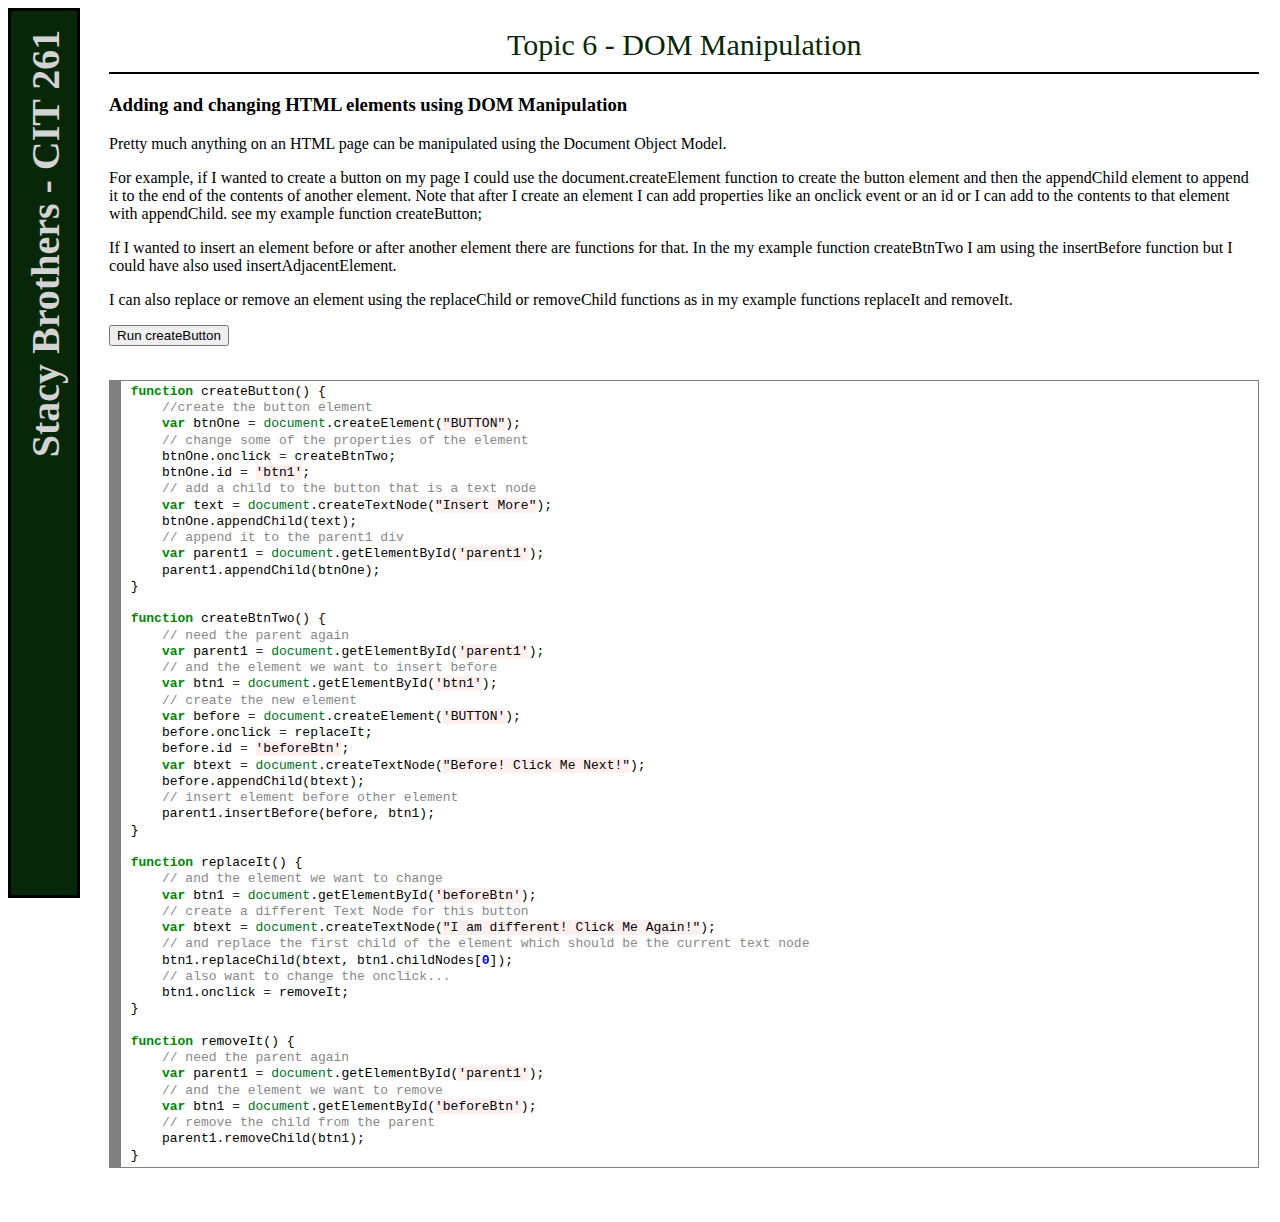
<file: Manipulation/assign.html>
<html>
    <head>
        <title>DOM and Javascript</title>
        <link rel="stylesheet" type="text/css" href="./../index.css">        
    </head>
    <body>
        <div class="clearfix">
            <div class="header">
                <div class="header-container">
                    <div class="header-text">Stacy Brothers - CIT 261</div>                        
                </div>
            </div>
            <div class="content">
                <div class="page-title">Topic 6 - DOM Manipulation</div>
                <div><h3>Adding and changing HTML elements using DOM Manipulation</h3></div>
                <div>
                    <p>Pretty much anything on an HTML page can be manipulated using the Document Object Model.</p>
                    <p>
                        For example, if I wanted to create a button on my page I could use the document.createElement 
                        function to create the button element and then the appendChild element to append it to the
                        end of the contents of another element.  Note that after I create an element I can add properties 
                        like an onclick event or an id or I can add to the contents to that element with appendChild. 
                        see my example function createButton;
                    </p>
                    <p>
                        If I wanted to insert an element before or after another element there are functions for that.  
                        In the my example function createBtnTwo I am using the insertBefore function but I could have also used 
                        insertAdjacentElement.  
                    </p>
                    <p>
                        I can also replace or remove an element using the replaceChild or removeChild functions as in 
                        my example functions replaceIt and removeIt.
                    </p>
                    <p id="parent1"><button id="createBtn" onclick="createButton();">Run createButton</button></p>
                    <br>
                    <!-- HTML generated using hilite.me --><div style="background: #ffffff; overflow:auto;width:auto;border:solid gray;border-width:.1em .1em .1em .8em;padding:.2em .6em;"><pre style="margin: 0; line-height: 125%"><span style="color: #008800; font-weight: bold">function</span> createButton() { 
    <span style="color: #888888">//create the button element</span>
    <span style="color: #008800; font-weight: bold">var</span> btnOne <span style="color: #333333">=</span> <span style="color: #007020">document</span>.createElement(<span style="background-color: #fff0f0">&quot;BUTTON&quot;</span>);
    <span style="color: #888888">// change some of the properties of the element</span>
    btnOne.onclick <span style="color: #333333">=</span> createBtnTwo;
    btnOne.id <span style="color: #333333">=</span> <span style="background-color: #fff0f0">&#39;btn1&#39;</span>;
    <span style="color: #888888">// add a child to the button that is a text node</span>
    <span style="color: #008800; font-weight: bold">var</span> text <span style="color: #333333">=</span> <span style="color: #007020">document</span>.createTextNode(<span style="background-color: #fff0f0">&quot;Insert More&quot;</span>);
    btnOne.appendChild(text);
    <span style="color: #888888">// append it to the parent1 div</span>
    <span style="color: #008800; font-weight: bold">var</span> parent1 <span style="color: #333333">=</span> <span style="color: #007020">document</span>.getElementById(<span style="background-color: #fff0f0">&#39;parent1&#39;</span>);
    parent1.appendChild(btnOne);
}

<span style="color: #008800; font-weight: bold">function</span> createBtnTwo() {
    <span style="color: #888888">// need the parent again</span>
    <span style="color: #008800; font-weight: bold">var</span> parent1 <span style="color: #333333">=</span> <span style="color: #007020">document</span>.getElementById(<span style="background-color: #fff0f0">&#39;parent1&#39;</span>);
    <span style="color: #888888">// and the element we want to insert before</span>
    <span style="color: #008800; font-weight: bold">var</span> btn1 <span style="color: #333333">=</span> <span style="color: #007020">document</span>.getElementById(<span style="background-color: #fff0f0">&#39;btn1&#39;</span>);
    <span style="color: #888888">// create the new element</span>
    <span style="color: #008800; font-weight: bold">var</span> before <span style="color: #333333">=</span> <span style="color: #007020">document</span>.createElement(<span style="background-color: #fff0f0">&#39;BUTTON&#39;</span>);
    before.onclick <span style="color: #333333">=</span> replaceIt;
    before.id <span style="color: #333333">=</span> <span style="background-color: #fff0f0">&#39;beforeBtn&#39;</span>;
    <span style="color: #008800; font-weight: bold">var</span> btext <span style="color: #333333">=</span> <span style="color: #007020">document</span>.createTextNode(<span style="background-color: #fff0f0">&quot;Before! Click Me Next!&quot;</span>);
    before.appendChild(btext);
    <span style="color: #888888">// insert element before other element</span>
    parent1.insertBefore(before, btn1);
}

<span style="color: #008800; font-weight: bold">function</span> replaceIt() {
    <span style="color: #888888">// and the element we want to change</span>
    <span style="color: #008800; font-weight: bold">var</span> btn1 <span style="color: #333333">=</span> <span style="color: #007020">document</span>.getElementById(<span style="background-color: #fff0f0">&#39;beforeBtn&#39;</span>);
    <span style="color: #888888">// create a different Text Node for this button</span>
    <span style="color: #008800; font-weight: bold">var</span> btext <span style="color: #333333">=</span> <span style="color: #007020">document</span>.createTextNode(<span style="background-color: #fff0f0">&quot;I am different! Click Me Again!&quot;</span>);
    <span style="color: #888888">// and replace the first child of the element which should be the current text node</span>
    btn1.replaceChild(btext, btn1.childNodes[<span style="color: #0000DD; font-weight: bold">0</span>]);
    <span style="color: #888888">// also want to change the onclick...</span>
    btn1.onclick <span style="color: #333333">=</span> removeIt;
}

<span style="color: #008800; font-weight: bold">function</span> removeIt() {
    <span style="color: #888888">// need the parent again</span>
    <span style="color: #008800; font-weight: bold">var</span> parent1 <span style="color: #333333">=</span> <span style="color: #007020">document</span>.getElementById(<span style="background-color: #fff0f0">&#39;parent1&#39;</span>);
    <span style="color: #888888">// and the element we want to remove</span>
    <span style="color: #008800; font-weight: bold">var</span> btn1 <span style="color: #333333">=</span> <span style="color: #007020">document</span>.getElementById(<span style="background-color: #fff0f0">&#39;beforeBtn&#39;</span>);
    <span style="color: #888888">// remove the child from the parent</span>
    parent1.removeChild(btn1);
}
</pre></div>
                    <br><br><br>
                </div>
            </div>
        </div>
        <script type="text/javascript">
function createButton() { 
    //create the button element
    var btnOne = document.createElement("BUTTON");
    // change some of the properties of the element
    btnOne.onclick = createBtnTwo;
    btnOne.id = 'btn1';
    // add a child to the button that is a text node
    var text = document.createTextNode("Insert More");
    btnOne.appendChild(text);
    // append it to the parent1 div
    var parent1 = document.getElementById('parent1');
    parent1.appendChild(btnOne);
}

function createBtnTwo() {
    // need the parent again
    var parent1 = document.getElementById('parent1');
    // and the element we want to insert before
    var btn1 = document.getElementById('btn1');
    // create the new element
    var before = document.createElement('BUTTON');
    before.onclick = replaceIt;
    before.id = 'beforeBtn';
    var btext = document.createTextNode("Before! Click Me Next!");
    before.appendChild(btext);
    // insert element before other element
    parent1.insertBefore(before, btn1);
}

function replaceIt() {
    // and the element we want to change
    var btn1 = document.getElementById('beforeBtn');
    // create a different Text Node for this button
    var btext = document.createTextNode("I am different! Click Me Again!");
    // and replace the first child of the element which should be the current text node
    btn1.replaceChild(btext, btn1.childNodes[0]);
    // also want to change the onclick...
    btn1.onclick = removeIt;
}

function removeIt() {
    // need the parent again
    var parent1 = document.getElementById('parent1');
    // and the element we want to remove
    var btn1 = document.getElementById('beforeBtn');
    // remove the child from the parent
    parent1.removeChild(btn1);
}
        </script>
    </body>
</html>
</file>
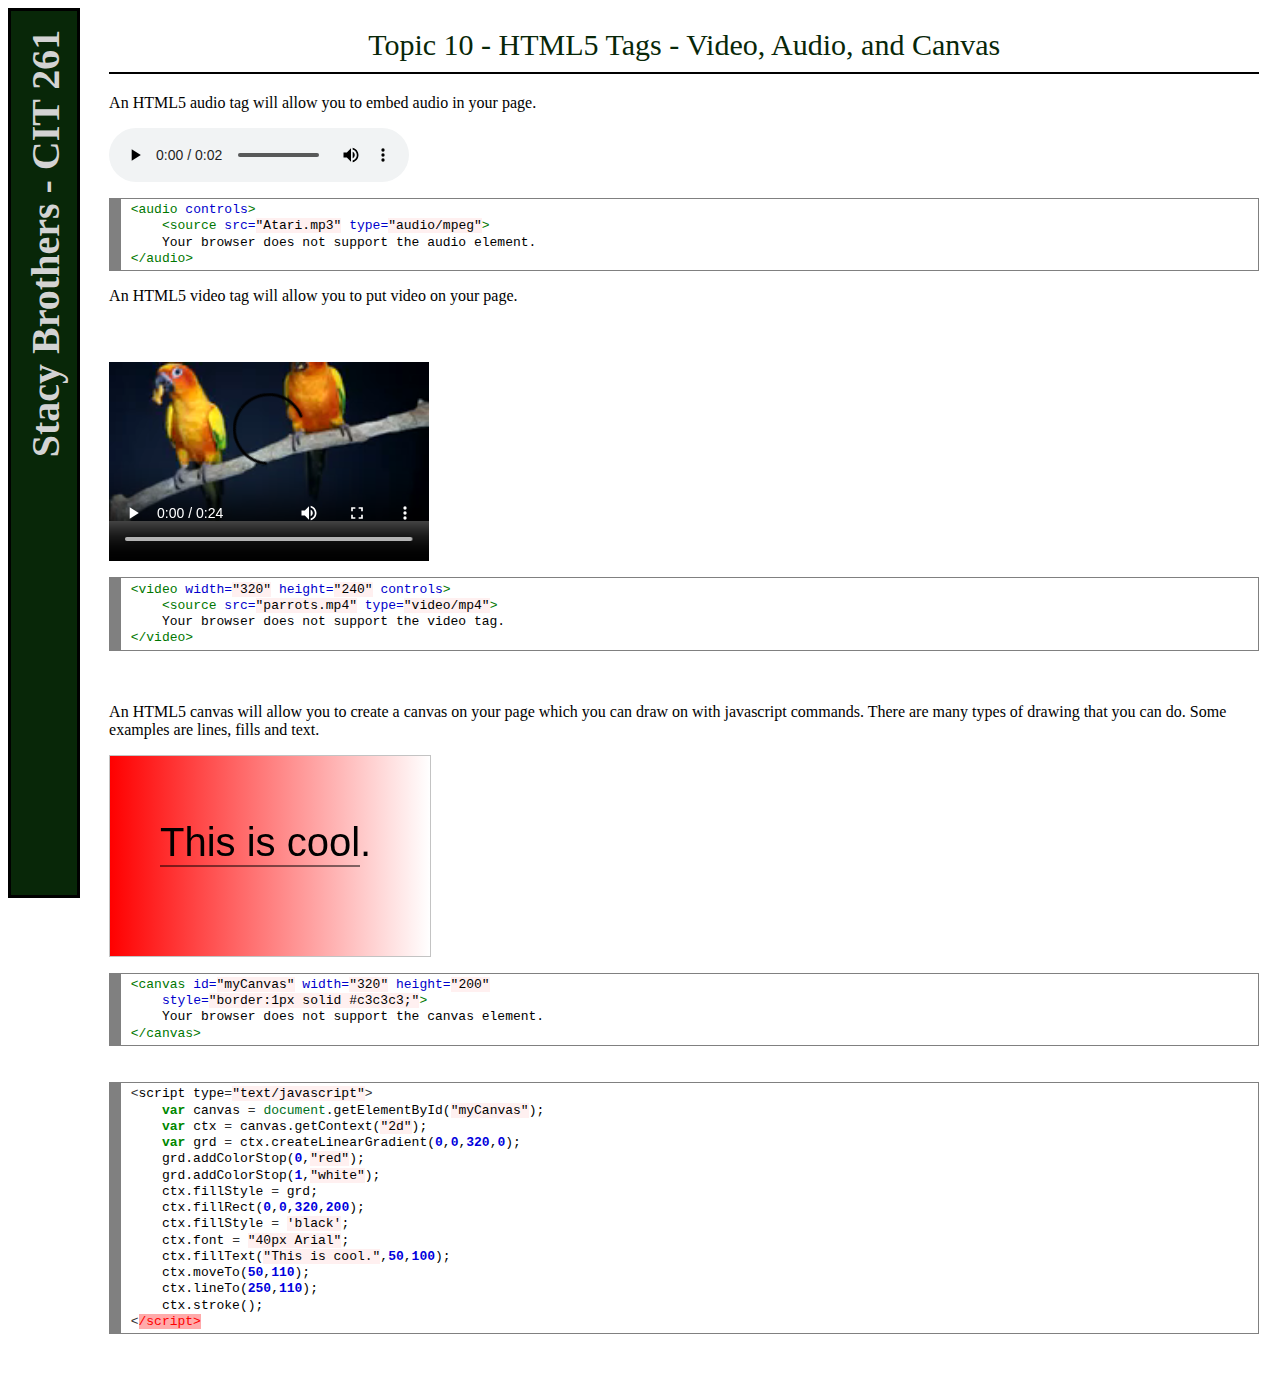
<file: Media/assign.html>
<html>
    <head>
        <title>HTML5 Media</title>
        <link rel="stylesheet" type="text/css" href="./../index.css">
    </head>
    <body>
        <div class="clearfix">
            <div class="header">
                <div class="header-container">
                    <div class="header-text">Stacy Brothers - CIT 261</div>                        
                </div>
            </div>
            <div class="content">
                <div class="page-title">Topic 10 - HTML5 Tags - Video, Audio, and Canvas</div>
                <div>                    
                    <p>An HTML5 audio tag will allow you to embed audio in your page.</p>
                    <p>
<audio controls>
    <source src="Atari.mp3" type="audio/mpeg">
    Your browser does not support the audio element.
</audio>
                    </p>
                    <!-- HTML generated using hilite.me --><div style="background: #ffffff; overflow:auto;width:auto;border:solid gray;border-width:.1em .1em .1em .8em;padding:.2em .6em;"><pre style="margin: 0; line-height: 125%"><span style="color: #007700">&lt;audio</span> <span style="color: #0000CC">controls</span><span style="color: #007700">&gt;</span>
    <span style="color: #007700">&lt;source</span> <span style="color: #0000CC">src=</span><span style="background-color: #fff0f0">&quot;Atari.mp3&quot;</span> <span style="color: #0000CC">type=</span><span style="background-color: #fff0f0">&quot;audio/mpeg&quot;</span><span style="color: #007700">&gt;</span>
    Your browser does not support the audio element.
<span style="color: #007700">&lt;/audio&gt;</span>
</pre></div>
                    <p>An HTML5 video tag will allow you to put video on your page.</p>
                    <p>
<video width="320" height="240" controls>
    <source src="parrots.mp4" type="video/mp4">
    Your browser does not support the video tag.
</video>
                    </p>
                    <!-- HTML generated using hilite.me --><div style="background: #ffffff; overflow:auto;width:auto;border:solid gray;border-width:.1em .1em .1em .8em;padding:.2em .6em;"><pre style="margin: 0; line-height: 125%"><span style="color: #007700">&lt;video</span> <span style="color: #0000CC">width=</span><span style="background-color: #fff0f0">&quot;320&quot;</span> <span style="color: #0000CC">height=</span><span style="background-color: #fff0f0">&quot;240&quot;</span> <span style="color: #0000CC">controls</span><span style="color: #007700">&gt;</span>
    <span style="color: #007700">&lt;source</span> <span style="color: #0000CC">src=</span><span style="background-color: #fff0f0">&quot;parrots.mp4&quot;</span> <span style="color: #0000CC">type=</span><span style="background-color: #fff0f0">&quot;video/mp4&quot;</span><span style="color: #007700">&gt;</span>
    Your browser does not support the video tag.
<span style="color: #007700">&lt;/video&gt;</span>
</pre></div>

                    <br><br>
                    <p>An HTML5 canvas will allow you to create a canvas on your page which you can draw on with javascript commands. 
                    There are many types of drawing that you can do.  Some examples are lines, fills and text.</p>
                    <p>
<canvas id="myCanvas" width="320" height="200"
    style="border:1px solid #c3c3c3;">
    Your browser does not support the canvas element.
</canvas>
                    </p>
                    <!-- HTML generated using hilite.me --><div style="background: #ffffff; overflow:auto;width:auto;border:solid gray;border-width:.1em .1em .1em .8em;padding:.2em .6em;"><pre style="margin: 0; line-height: 125%"><span style="color: #007700">&lt;canvas</span> <span style="color: #0000CC">id=</span><span style="background-color: #fff0f0">&quot;myCanvas&quot;</span> <span style="color: #0000CC">width=</span><span style="background-color: #fff0f0">&quot;320&quot;</span> <span style="color: #0000CC">height=</span><span style="background-color: #fff0f0">&quot;200&quot;</span>
    <span style="color: #0000CC">style=</span><span style="background-color: #fff0f0">&quot;border:1px solid #c3c3c3;&quot;</span><span style="color: #007700">&gt;</span>
    Your browser does not support the canvas element.
<span style="color: #007700">&lt;/canvas&gt;</span>
</pre></div>
                    <br><br>
                    <!-- HTML generated using hilite.me --><div style="background: #ffffff; overflow:auto;width:auto;border:solid gray;border-width:.1em .1em .1em .8em;padding:.2em .6em;"><pre style="margin: 0; line-height: 125%"><span style="color: #333333">&lt;</span>script type<span style="color: #333333">=</span><span style="background-color: #fff0f0">&quot;text/javascript&quot;</span><span style="color: #333333">&gt;</span>
    <span style="color: #008800; font-weight: bold">var</span> canvas <span style="color: #333333">=</span> <span style="color: #007020">document</span>.getElementById(<span style="background-color: #fff0f0">&quot;myCanvas&quot;</span>);
    <span style="color: #008800; font-weight: bold">var</span> ctx <span style="color: #333333">=</span> canvas.getContext(<span style="background-color: #fff0f0">&quot;2d&quot;</span>);
    <span style="color: #008800; font-weight: bold">var</span> grd <span style="color: #333333">=</span> ctx.createLinearGradient(<span style="color: #0000DD; font-weight: bold">0</span>,<span style="color: #0000DD; font-weight: bold">0</span>,<span style="color: #0000DD; font-weight: bold">320</span>,<span style="color: #0000DD; font-weight: bold">0</span>);
    grd.addColorStop(<span style="color: #0000DD; font-weight: bold">0</span>,<span style="background-color: #fff0f0">&quot;red&quot;</span>);
    grd.addColorStop(<span style="color: #0000DD; font-weight: bold">1</span>,<span style="background-color: #fff0f0">&quot;white&quot;</span>);
    ctx.fillStyle <span style="color: #333333">=</span> grd;
    ctx.fillRect(<span style="color: #0000DD; font-weight: bold">0</span>,<span style="color: #0000DD; font-weight: bold">0</span>,<span style="color: #0000DD; font-weight: bold">320</span>,<span style="color: #0000DD; font-weight: bold">200</span>);
    ctx.fillStyle <span style="color: #333333">=</span> <span style="background-color: #fff0f0">&#39;black&#39;</span>;
    ctx.font <span style="color: #333333">=</span> <span style="background-color: #fff0f0">&quot;40px Arial&quot;</span>;
    ctx.fillText(<span style="background-color: #fff0f0">&quot;This is cool.&quot;</span>,<span style="color: #0000DD; font-weight: bold">50</span>,<span style="color: #0000DD; font-weight: bold">100</span>);
    ctx.moveTo(<span style="color: #0000DD; font-weight: bold">50</span>,<span style="color: #0000DD; font-weight: bold">110</span>);
    ctx.lineTo(<span style="color: #0000DD; font-weight: bold">250</span>,<span style="color: #0000DD; font-weight: bold">110</span>);
    ctx.stroke();
<span style="color: #333333">&lt;</span><span style="color: #FF0000; background-color: #FFAAAA">/script&gt;</span>
</pre></div>

                    <br><br><br>                    
                </div>
            </div>
        </div>
<script type="text/javascript">
    var canvas = document.getElementById("myCanvas");
    var ctx = canvas.getContext("2d");
    var grd = ctx.createLinearGradient(0,0,320,0);
    grd.addColorStop(0,"red");
    grd.addColorStop(1,"white");
    ctx.fillStyle = grd;
    ctx.fillRect(0,0,320,200);
    ctx.fillStyle = 'black';
    ctx.font = "40px Arial";
    ctx.fillText("This is cool.",50,100);
    ctx.moveTo(50,110);
    ctx.lineTo(250,110);
    ctx.stroke();
    
</script>
    </body>
</html>
</file>
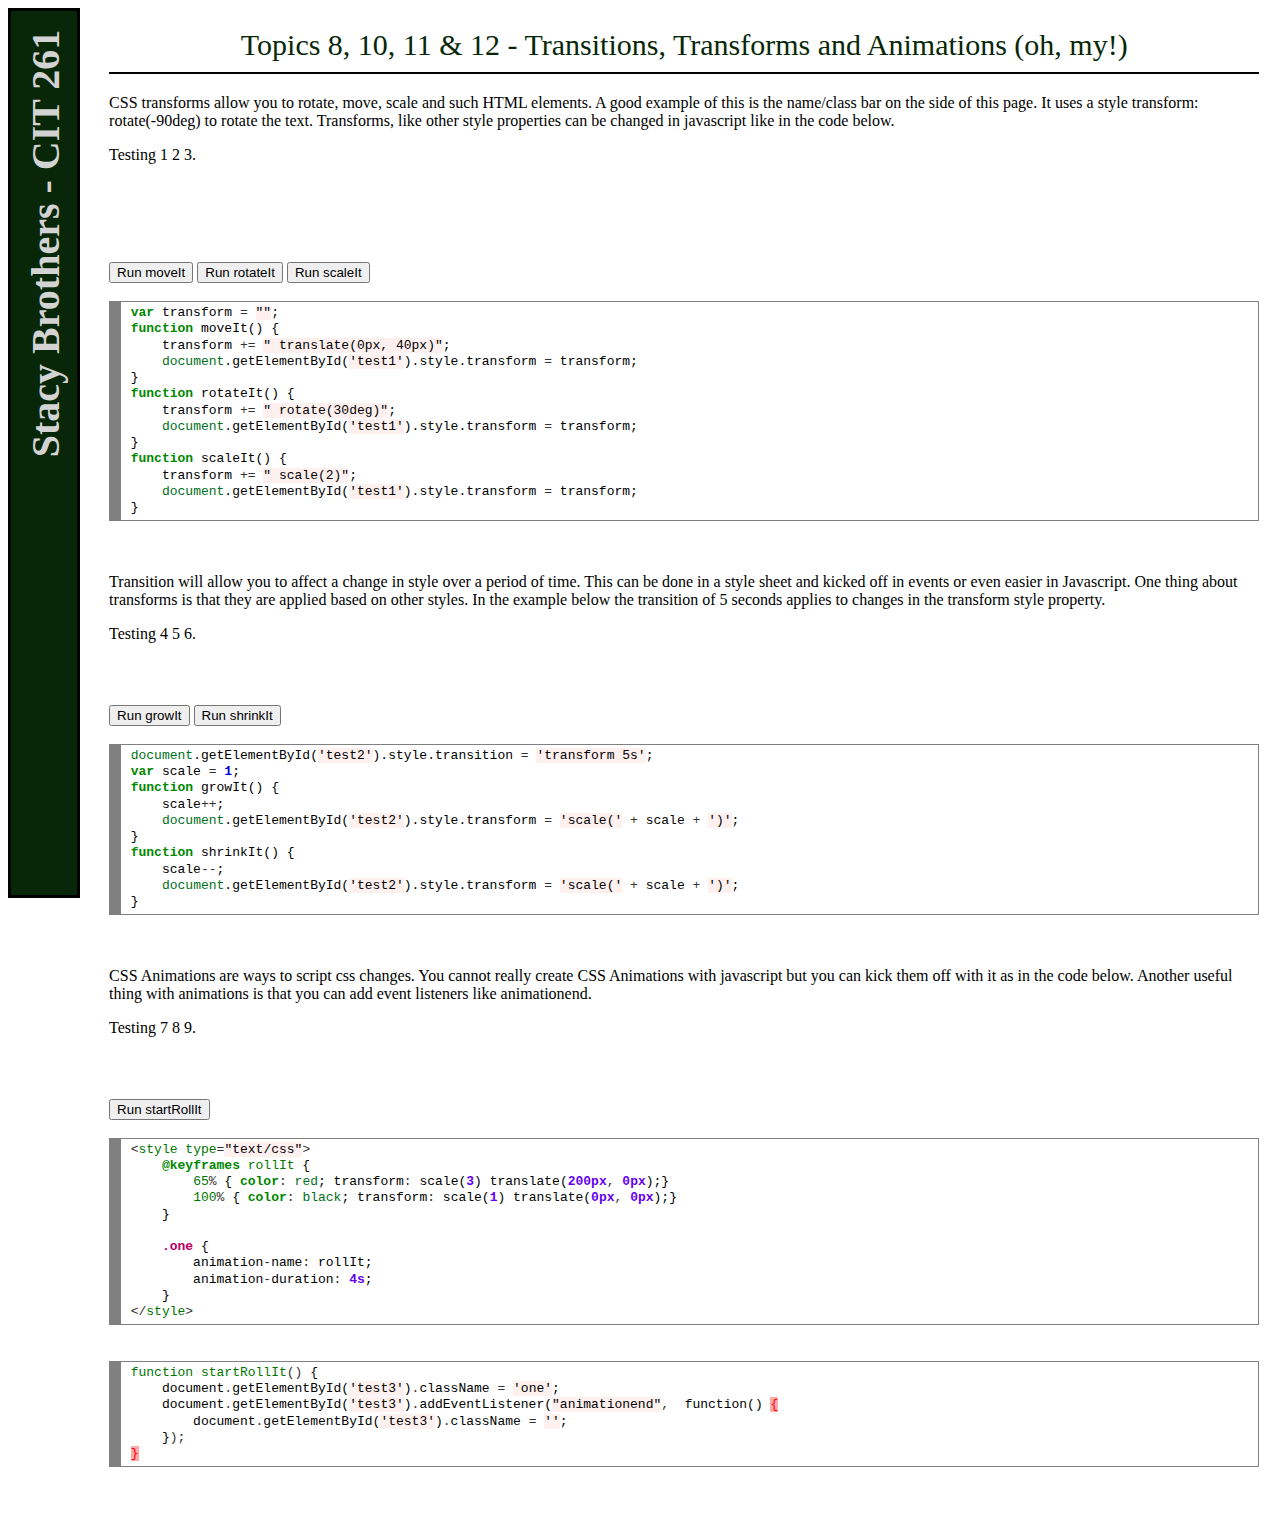
<file: Transform/assign.html>
<html>
    <head>
        <title>Transitions, Transforms and Animations</title>
        <link rel="stylesheet" type="text/css" href="./../index.css">
<style type="text/css">
    @keyframes rollIt {
        65% { color: red; transform: scale(3) translate(200px, 0px);}
        100% { color: black; transform: scale(1) translate(0px, 0px);}
    }

    .one {
        animation-name: rollIt;
        animation-duration: 4s;
    }
</style>
    </head>
    <body>
        <div class="clearfix">
            <div class="header">
                <div class="header-container">
                    <div class="header-text">Stacy Brothers - CIT 261</div>                        
                </div>
            </div>
            <div class="content">
                <div class="page-title">Topics 8, 10, 11 & 12 - Transitions, Transforms and Animations (oh, my!)</div>
                <div>                    
                    <p>
                        CSS transforms allow you to rotate, move, scale and such HTML elements.  A good example of 
                        this is the name/class bar on the side of this page. It uses a style transform: rotate(-90deg) to 
                        rotate the text.  Transforms, like other style properties can be changed in javascript like in the code below.
                    </p>
                    <div style="height:80px; width: 100px">
                        <div id="test1">Testing 1 2 3.</div>
                    </div>
                    <br><br>
                     <button onclick="moveIt();">Run moveIt</button> <button onclick="rotateIt();">Run rotateIt</button> <button onclick="scaleIt();">Run scaleIt</button>
                     <br><br> <!-- HTML generated using hilite.me --><div style="background: #ffffff; overflow:auto;width:auto;border:solid gray;border-width:.1em .1em .1em .8em;padding:.2em .6em;"><pre style="margin: 0; line-height: 125%"><span style="color: #008800; font-weight: bold">var</span> transform <span style="color: #333333">=</span> <span style="background-color: #fff0f0">&quot;&quot;</span>;
<span style="color: #008800; font-weight: bold">function</span> moveIt() {
    transform <span style="color: #333333">+=</span> <span style="background-color: #fff0f0">&quot; translate(0px, 40px)&quot;</span>;
    <span style="color: #007020">document</span>.getElementById(<span style="background-color: #fff0f0">&#39;test1&#39;</span>).style.transform <span style="color: #333333">=</span> transform;
}
<span style="color: #008800; font-weight: bold">function</span> rotateIt() {
    transform <span style="color: #333333">+=</span> <span style="background-color: #fff0f0">&quot; rotate(30deg)&quot;</span>;
    <span style="color: #007020">document</span>.getElementById(<span style="background-color: #fff0f0">&#39;test1&#39;</span>).style.transform <span style="color: #333333">=</span> transform;
}
<span style="color: #008800; font-weight: bold">function</span> scaleIt() {
    transform <span style="color: #333333">+=</span> <span style="background-color: #fff0f0">&quot; scale(2)&quot;</span>;
    <span style="color: #007020">document</span>.getElementById(<span style="background-color: #fff0f0">&#39;test1&#39;</span>).style.transform <span style="color: #333333">=</span> transform;
}
</pre></div>

                    <br><br>
                    <p>
                        Transition will allow you to affect a change in style over a period of time.  
                        This can be done in a style sheet and kicked off in events or even easier in Javascript.
                        One thing about transforms is that they are applied based on other styles.
                        In the example below the transition of 5 seconds applies to changes in the transform style property.                        
                    </p>
                    <div style="height:80px; width: 100px">
                        <div id="test2">Testing 4 5 6.</div>
                    </div>
                    <button onclick="growIt();">Run growIt</button> <button onclick="shrinkIt();">Run shrinkIt</button>
                    <br><br>
                    <!-- HTML generated using hilite.me --><div style="background: #ffffff; overflow:auto;width:auto;border:solid gray;border-width:.1em .1em .1em .8em;padding:.2em .6em;"><pre style="margin: 0; line-height: 125%"><span style="color: #007020">document</span>.getElementById(<span style="background-color: #fff0f0">&#39;test2&#39;</span>).style.transition <span style="color: #333333">=</span> <span style="background-color: #fff0f0">&#39;transform 5s&#39;</span>;
<span style="color: #008800; font-weight: bold">var</span> scale <span style="color: #333333">=</span> <span style="color: #0000DD; font-weight: bold">1</span>;
<span style="color: #008800; font-weight: bold">function</span> growIt() {                
    scale<span style="color: #333333">++</span>;
    <span style="color: #007020">document</span>.getElementById(<span style="background-color: #fff0f0">&#39;test2&#39;</span>).style.transform <span style="color: #333333">=</span> <span style="background-color: #fff0f0">&#39;scale(&#39;</span> <span style="color: #333333">+</span> scale <span style="color: #333333">+</span> <span style="background-color: #fff0f0">&#39;)&#39;</span>;
}
<span style="color: #008800; font-weight: bold">function</span> shrinkIt() {                
    scale<span style="color: #333333">--</span>;
    <span style="color: #007020">document</span>.getElementById(<span style="background-color: #fff0f0">&#39;test2&#39;</span>).style.transform <span style="color: #333333">=</span> <span style="background-color: #fff0f0">&#39;scale(&#39;</span> <span style="color: #333333">+</span> scale <span style="color: #333333">+</span> <span style="background-color: #fff0f0">&#39;)&#39;</span>;
}
</pre></div>
                    <br><br>
                    <p>
                        CSS Animations are ways to script css changes.  You cannot really create CSS Animations 
                        with javascript but you can kick them off with it as in the code below.  Another useful 
                        thing with animations is that you can add event listeners like animationend.
                    </p>
                    <div style="height:80px; width: 100px">
                        <div id="test3">Testing 7 8 9.</div>
                    </div>
                    <button onclick="startRollIt();">Run startRollIt</button>
                    <br><br>
                    <!-- HTML generated using hilite.me --><div style="background: #ffffff; overflow:auto;width:auto;border:solid gray;border-width:.1em .1em .1em .8em;padding:.2em .6em;"><pre style="margin: 0; line-height: 125%"><span style="color: #333333">&lt;</span><span style="color: #007700">style</span> <span style="color: #007700">type</span><span style="color: #333333">=</span><span style="background-color: #fff0f0">&quot;text/css&quot;</span><span style="color: #333333">&gt;</span>
    <span style="color: #008800; font-weight: bold">@keyframes</span> <span style="color: #007700">rollIt</span> {
        <span style="color: #007700">65</span><span style="color: #333333">%</span> { <span style="color: #008800; font-weight: bold">color</span><span style="color: #333333">:</span> <span style="color: #007020">red</span>; transform<span style="color: #333333">:</span> scale(<span style="color: #6600EE; font-weight: bold">3</span>) translate(<span style="color: #6600EE; font-weight: bold">200px</span><span style="color: #333333">,</span> <span style="color: #6600EE; font-weight: bold">0px</span>);}
        <span style="color: #007700">100</span><span style="color: #333333">%</span> { <span style="color: #008800; font-weight: bold">color</span><span style="color: #333333">:</span> <span style="color: #007020">black</span>; transform<span style="color: #333333">:</span> scale(<span style="color: #6600EE; font-weight: bold">1</span>) translate(<span style="color: #6600EE; font-weight: bold">0px</span><span style="color: #333333">,</span> <span style="color: #6600EE; font-weight: bold">0px</span>);}
    }

    <span style="color: #BB0066; font-weight: bold">.one</span> {
        animation<span style="color: #333333">-</span>name<span style="color: #333333">:</span> rollIt;
        animation<span style="color: #333333">-</span>duration<span style="color: #333333">:</span> <span style="color: #6600EE; font-weight: bold">4s</span>;
    }
<span style="color: #333333">&lt;/</span><span style="color: #007700">style</span><span style="color: #333333">&gt;</span>
</pre></div>
                    <br><br>
                    <!-- HTML generated using hilite.me --><div style="background: #ffffff; overflow:auto;width:auto;border:solid gray;border-width:.1em .1em .1em .8em;padding:.2em .6em;"><pre style="margin: 0; line-height: 125%"><span style="color: #007700">function</span> <span style="color: #007700">startRollIt</span><span style="color: #333333">()</span> {
    document<span style="color: #333333">.</span>getElementById(<span style="background-color: #fff0f0">&#39;test3&#39;</span>)<span style="color: #333333">.</span>className <span style="color: #333333">=</span> <span style="background-color: #fff0f0">&#39;one&#39;</span>;
    document<span style="color: #333333">.</span>getElementById(<span style="background-color: #fff0f0">&#39;test3&#39;</span>)<span style="color: #333333">.</span>addEventListener(<span style="background-color: #fff0f0">&quot;animationend&quot;</span><span style="color: #333333">,</span>  function() <span style="color: #FF0000; background-color: #FFAAAA">{</span>
        document<span style="color: #333333">.</span>getElementById(<span style="background-color: #fff0f0">&#39;test3&#39;</span>)<span style="color: #333333">.</span>className <span style="color: #333333">=</span> <span style="background-color: #fff0f0">&#39;&#39;</span>;
    }<span style="color: #333333">);</span>
<span style="color: #FF0000; background-color: #FFAAAA">}</span>
</pre></div>

                    <br><br><br>
                </div>
            </div>
        </div>
        <script type="text/javascript">
            var transform = "";
            function moveIt() {
                transform += " translate(0px, 40px)";
                document.getElementById('test1').style.transform = transform;
            }
            function rotateIt() {
                transform += " rotate(30deg)";
                document.getElementById('test1').style.transform = transform;
            }
            function scaleIt() {
                transform += " scale(2)";
                document.getElementById('test1').style.transform = transform;
            }
            
            document.getElementById('test2').style.transition = 'transform 5s';
            var scale = 1;
            function growIt() {                
                scale++;
                document.getElementById('test2').style.transform = 'scale(' + scale + ')';
            }
            function shrinkIt() {                
                scale--;
                document.getElementById('test2').style.transform = 'scale(' + scale + ')';
            }
            
            function startRollIt() {
                document.getElementById('test3').className = 'one';
                document.getElementById('test3').addEventListener("animationend",  function() {
                    document.getElementById('test3').className = '';
                });
            }

        </script>
    </body>
</html>
</file>
<file: index.css>
.header {
    height: 100%;
    width: 8%;
    float: left;
}

.header-container {
    width: 66px;
    height: 100%;
    border: 3px solid black;
    background-color: #082708;
    text-align: center;
    
}

.header-text {
    position: absolute;
    font-size: 40px;
    font-weight: bolder;
    top: 220px;
    left: -168px;
    -ms-transform: rotate(-90deg); /* IE 9 */
    -webkit-transform: rotate(-90deg); /* Safari 3-8 */
    transform: rotate(-90deg);
    color: lightgrey;
}

.content {
    width: 91%;
    float: left;
    height: 100%;
}

.page-title {
    font-size: 30px;
    color: #082708;
    width: 100%;
    text-align: center;
    border-bottom: 2px solid black;
    margin-top: 20px;
    padding-bottom: 10px;
    margin-bottom: 20px;
}

.list-header {
    height: 30px;
    background-color: #e6f2e3;
    padding: 15px 0px 0px 15px;
    font-weight: bold;
}

.list-body {
    padding-top: 10px;
    padding-left: 40px;
    padding-bottom: 30px;
}

.list-header-text {
    float: left;
}

.list-header-button {
    float: right;
    padding-right: 15px;
}

.redborder {
    border: 2px solid red;
}

.clearfix::after {
    content: "";
    clear: both;
    display: table;
}
</file>
